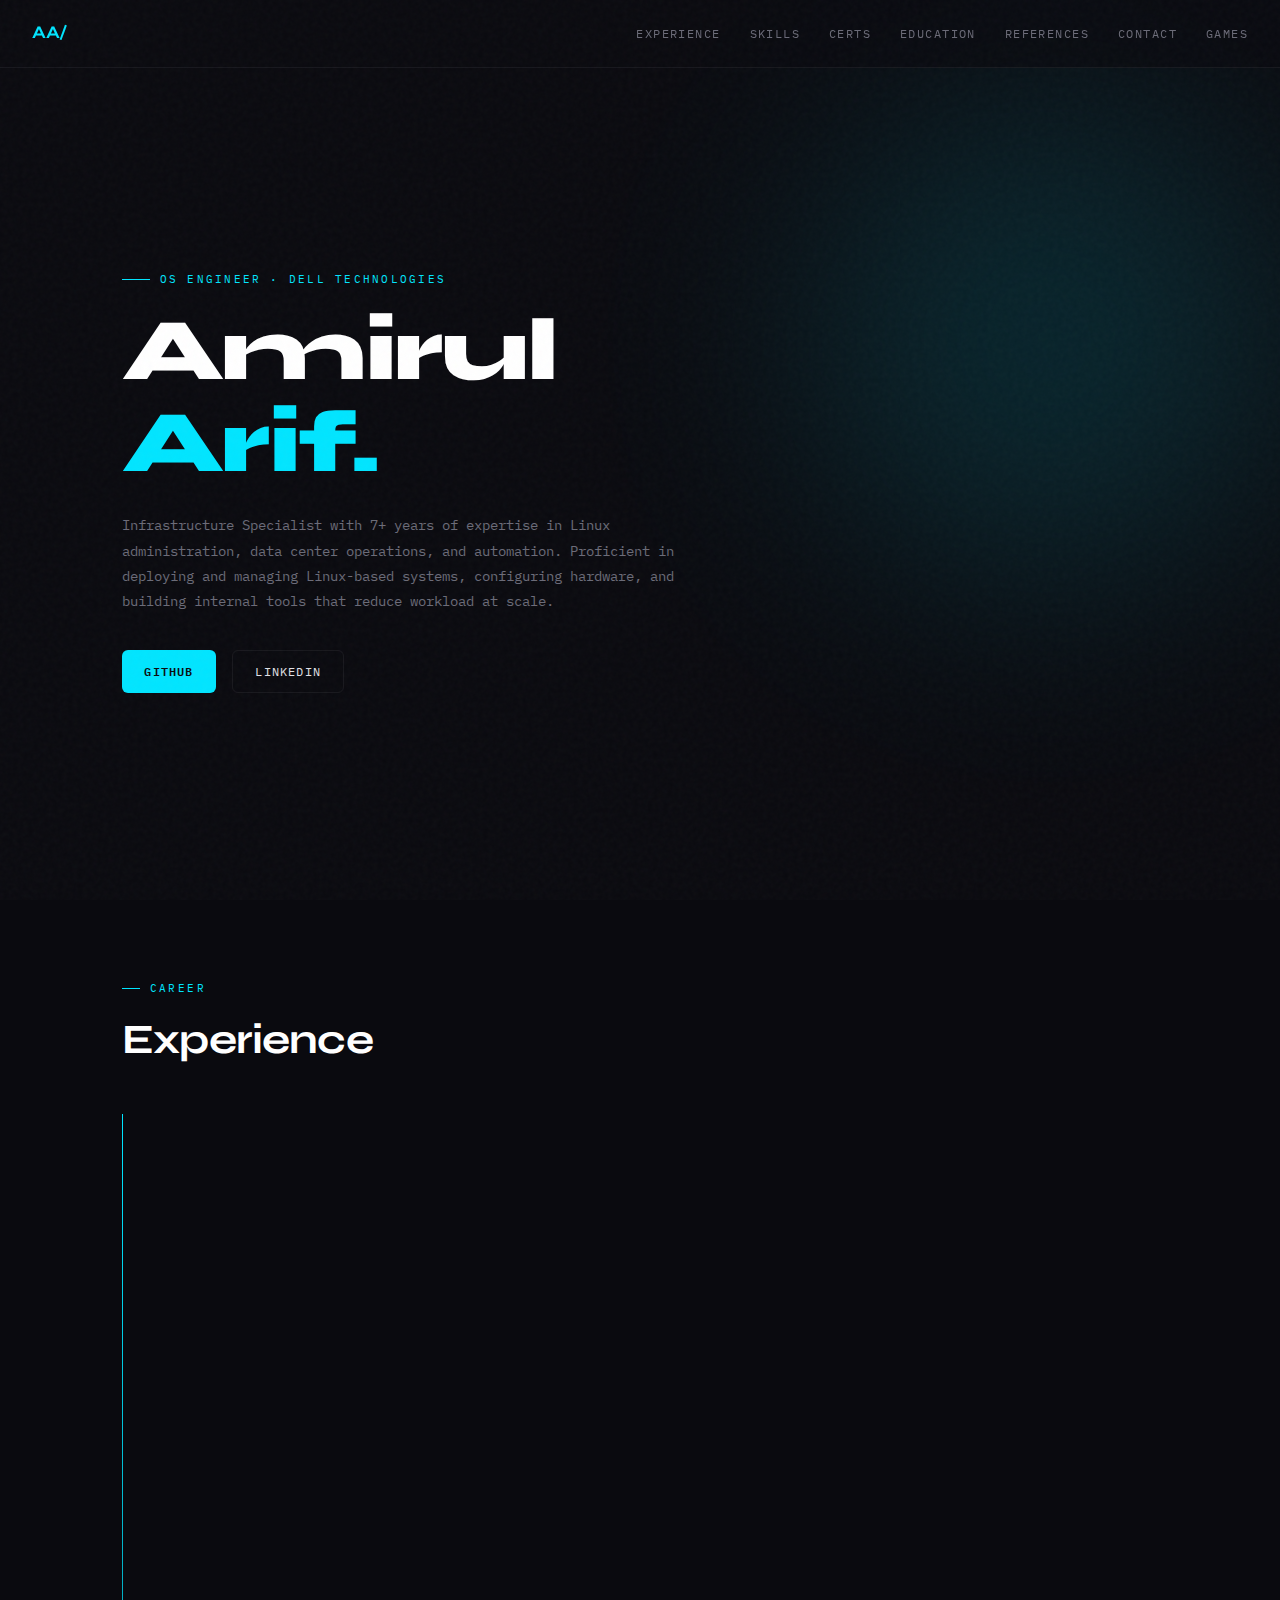
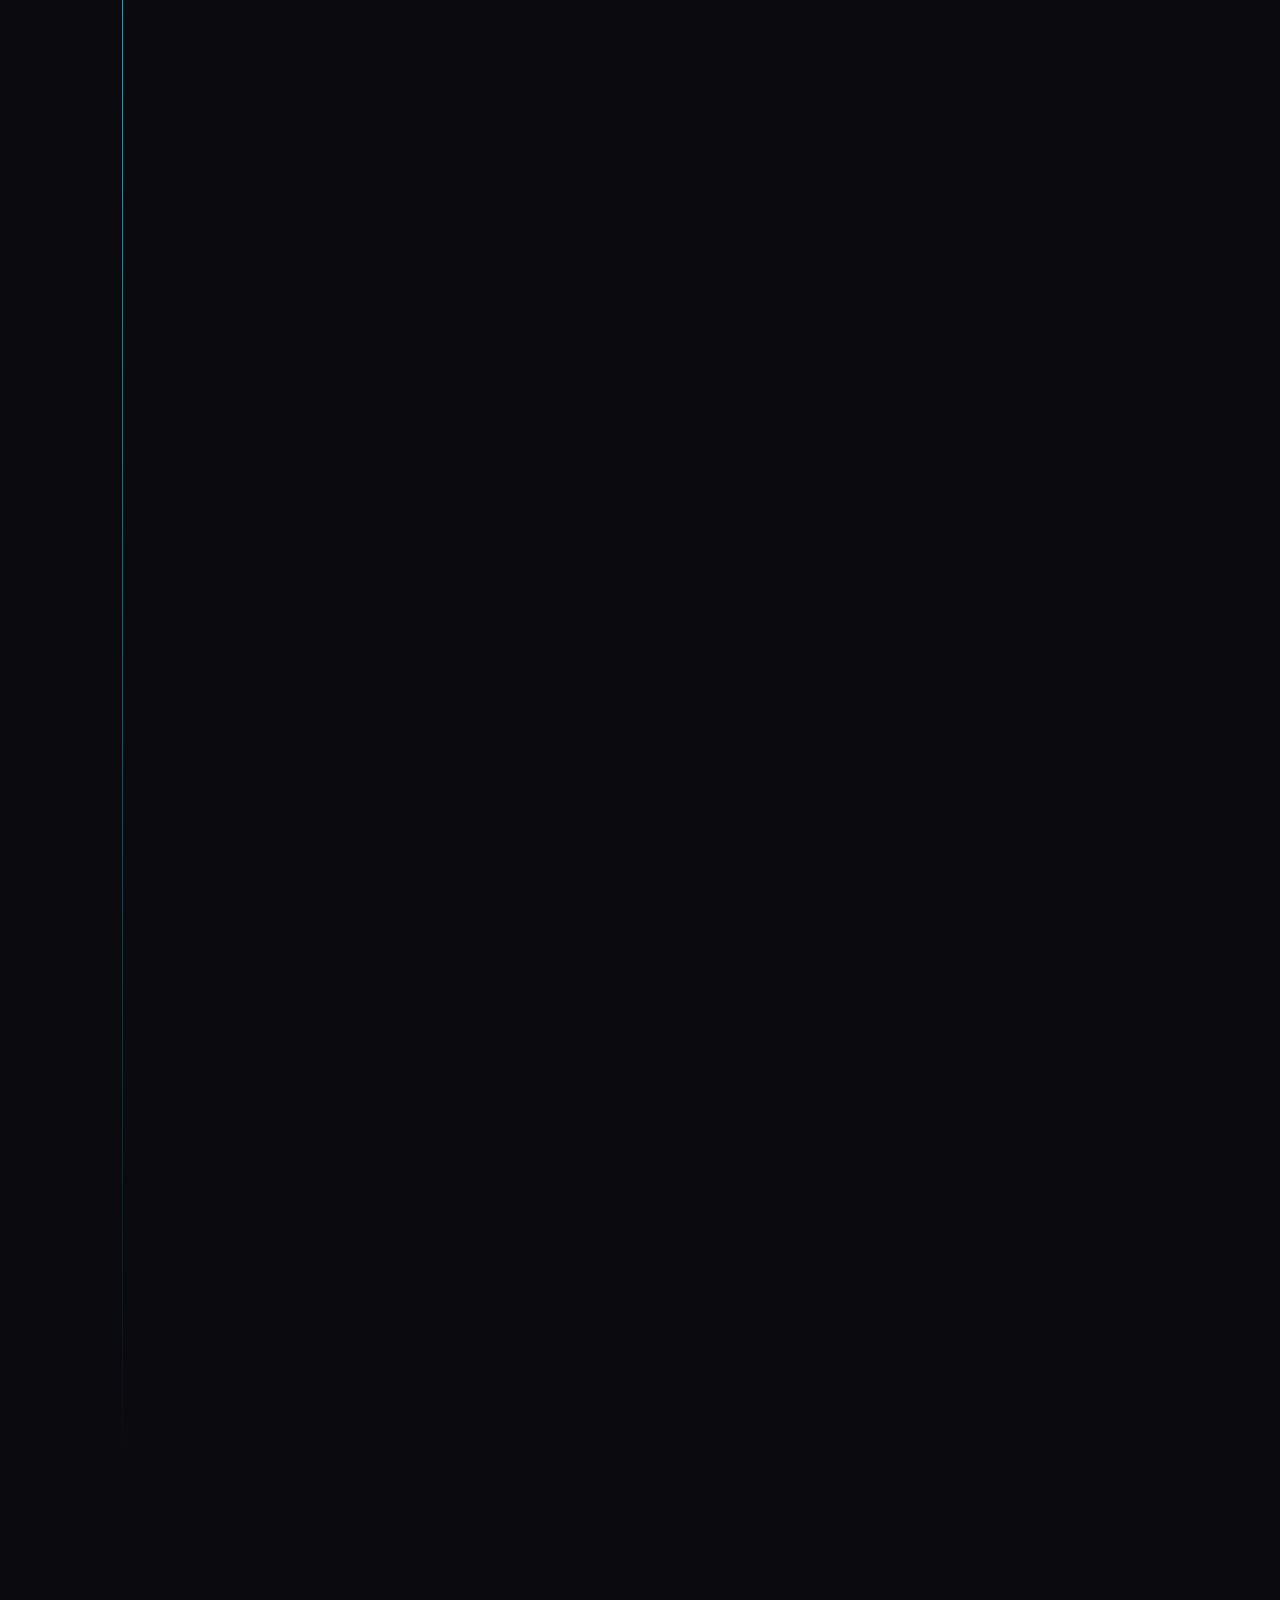
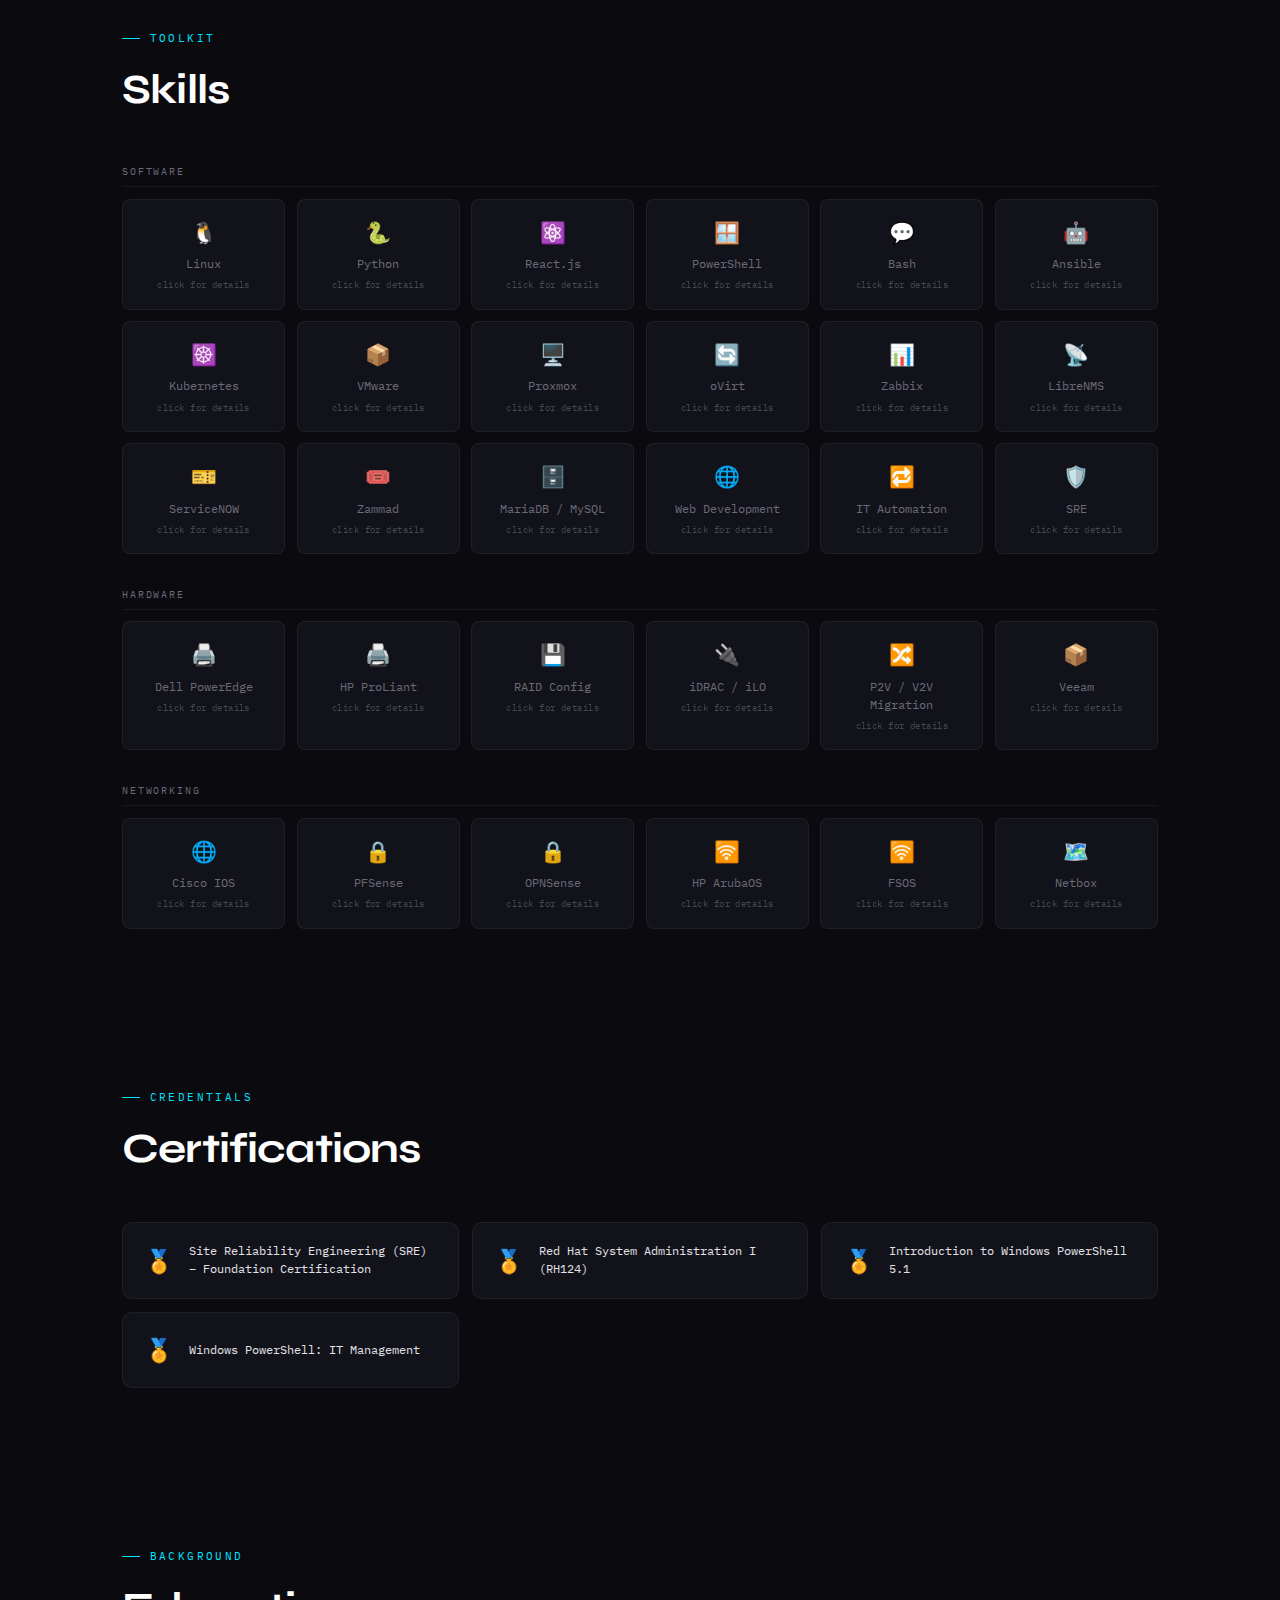
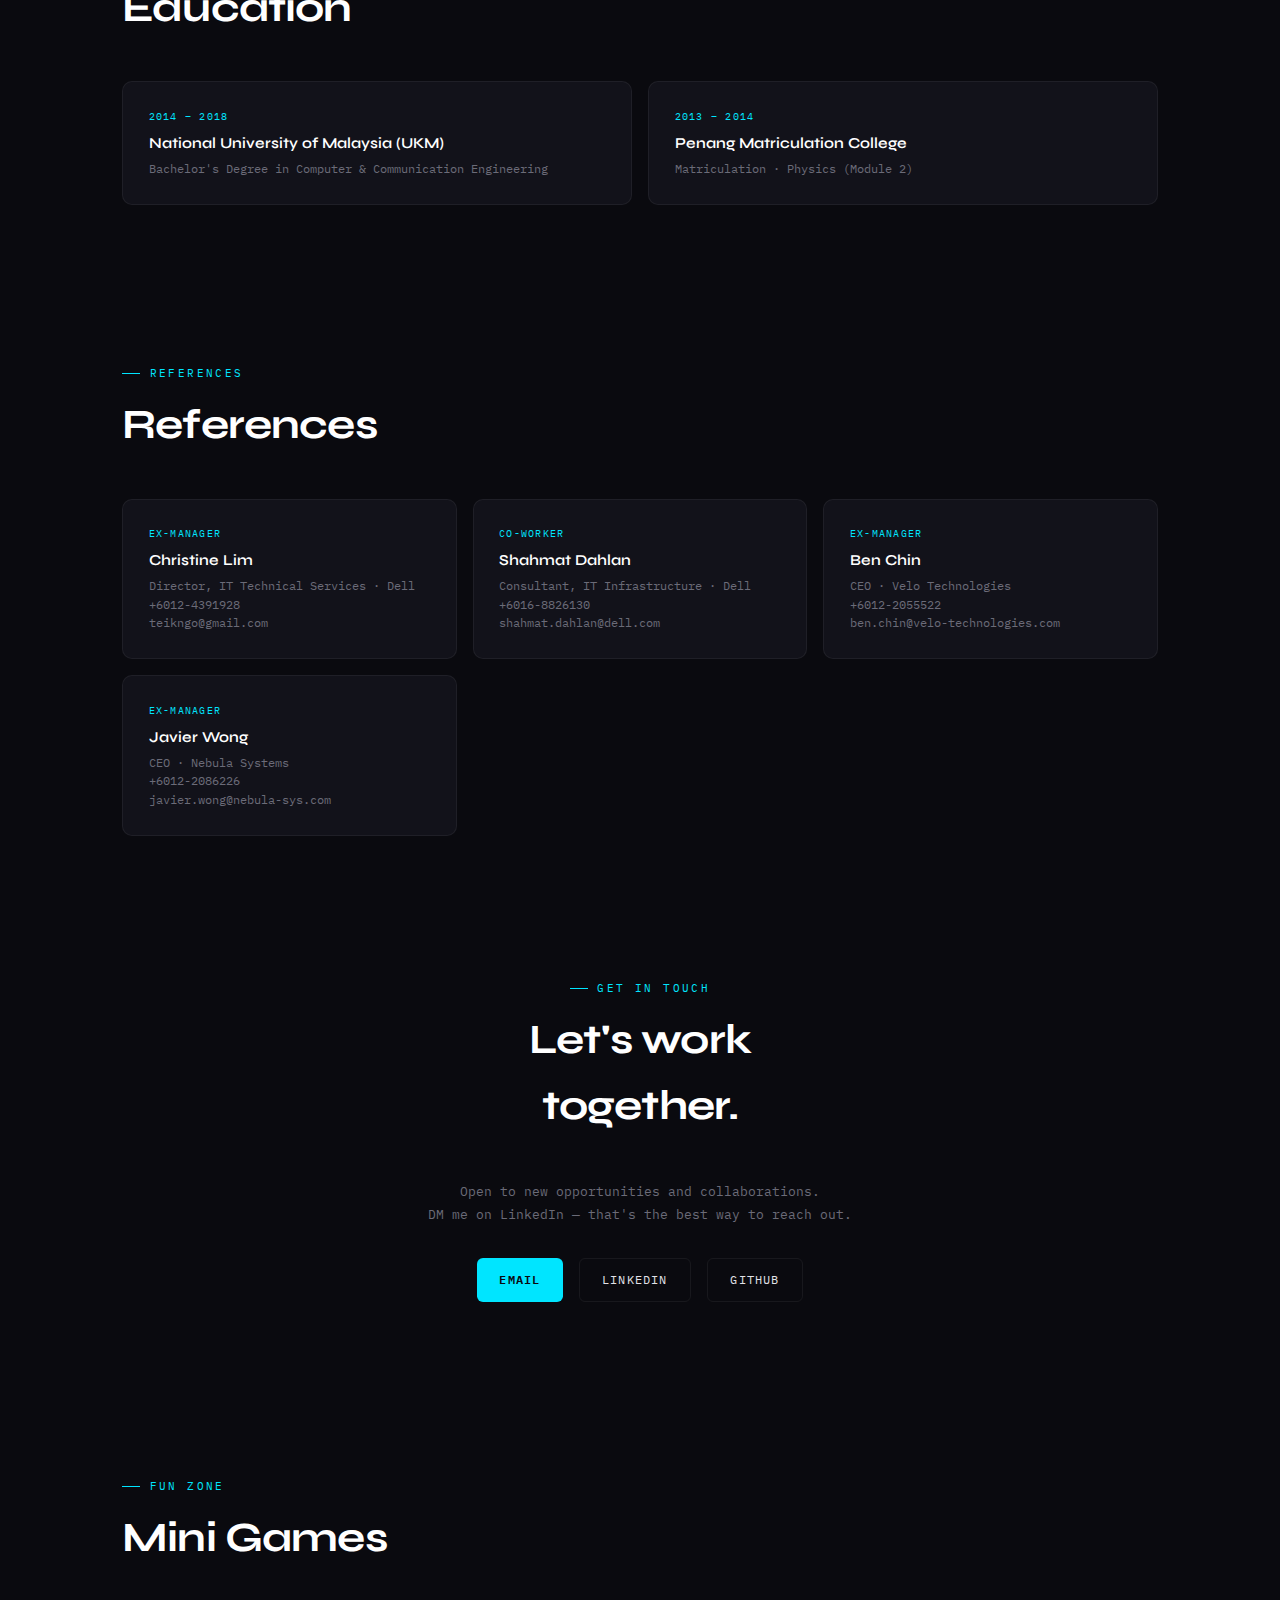
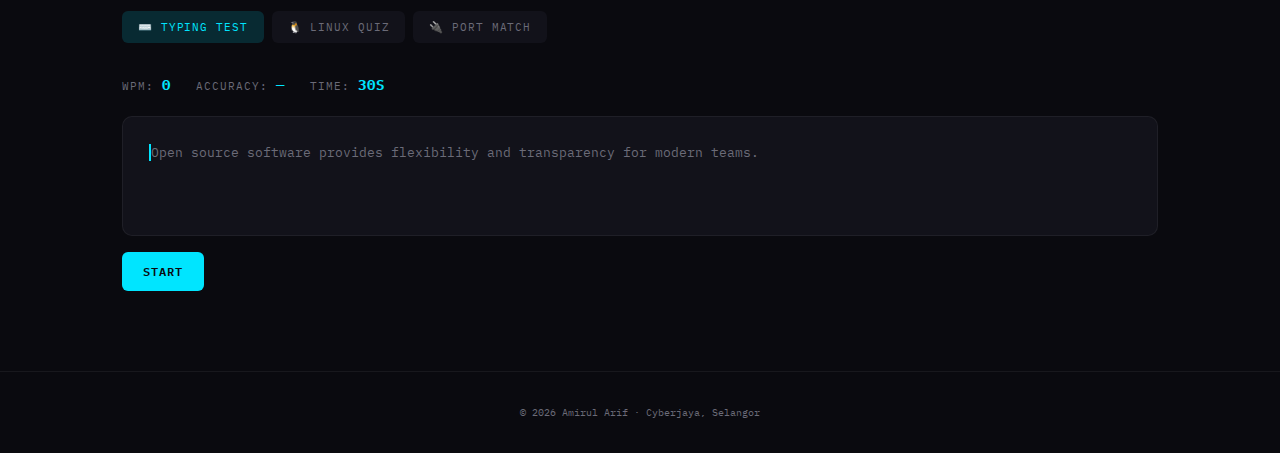
<file: index.html>
<!DOCTYPE html>
<html lang="en">
<head>
<meta charset="UTF-8" />
<meta name="viewport" content="width=device-width, initial-scale=1.0"/>
<title>Amirul Arif — OS Engineer & Infrastructure Specialist</title>
<link rel="stylesheet" href="styles.css">
</head>
<body>

<!-- NAV -->
<nav>
  <a href="#" class="nav-logo">AA/</a>
  <div class="nav-links">
    <a href="#experience">Experience</a>
    <a href="#skills">Skills</a>
    <a href="#certifications">Certs</a>
    <a href="#education">Education</a>
    <a href="#references">References</a>
    <a href="#contact">Contact</a>
    <a href="#games">Games</a>
  </div>
</nav>

<!-- HERO -->
<section class="hero">
  <div class="glow-blob"></div>
  <div class="hero-tag">OS Engineer · Dell Technologies</div>
  <h1>Amirul<br/><span class="accent">Arif.</span></h1>
  <p class="hero-sub">
    Infrastructure Specialist with 7+ years of expertise in Linux administration, data center operations, and automation. Proficient in deploying and managing Linux-based systems, configuring hardware, and building internal tools that reduce workload at scale.
  </p>
  <div class="hero-links">
    <a href="https://github.com/polzai77" class="btn btn-primary" target="_blank">GitHub</a>
    <a href="https://www.linkedin.com/in/amirul-arif-49994b155/" class="btn btn-ghost" target="_blank">LinkedIn</a>
  </div>
</section>

<!-- EXPERIENCE -->
<section id="experience">
  <div class="section-label">Career</div>
  <h2 class="section-title">Experience</h2>
  <div class="timeline">

    <!-- Dell L3 -->
    <div class="timeline-item">
      <div class="timeline-date">Mar 2025 – Present</div>
      <div class="timeline-company">Dell Technologies</div>
      <div class="timeline-role">OS Engineering (L3) · Cyberjaya, On-site</div>
      <ul class="timeline-desc">
        <li>Next-level escalation support for Linux &amp; Windows environments, including on-call standby for Major Incident Management (MIM).</li>
        <li>Execute OS and application-level CTASKs to ensure system stability and performance.</li>
        <li><strong style="color:var(--text)">Multi Connection Manager (MCM)</strong> — Self-created centralised web-based tool for the Ops team. Features include: Linux SSH Terminal (single &amp; multi-server), Windows RDP, Get Root Password (via vCenter API with auto-login console), LAPS Password Retrieval (via WinRM), iDRAC Query, PowerCLI Commands, Server Health Monitoring (ping + RDP checks), Windows &amp; Linux Agent Dashboards, and Admin Panel with usage analytics.</li>
        <li><strong style="color:var(--text)">Mass Matter</strong> — Prepared target server lists for agent deployment. Developed and maintained a web-based dashboard to visualise agent versions and compliance status by server category. Built multithreaded bulk server operations supporting simultaneous processing of 1000+ servers with live progress tracking. Integrated into MCM for easier maintenance.</li>
        <li><strong style="color:var(--text)">Patchy Porter</strong> — Automated kernel CVE scope-list generation and patch validation pipeline with cycle-based tracking, integrated with GitLab and OLAM for automated artifact retrieval.</li>
        <li>Integrated and enhanced existing internal tools to align with company standards for a more maintainable and standardised solution.</li>
      </ul>
      <div class="timeline-tags">
        <span class="tag">Python</span><span class="tag">React.js</span><span class="tag">Ansible</span>
        <span class="tag">Jira</span><span class="tag">GitLab</span><span class="tag">IT Automation</span><span class="tag">OLAM</span>
        <span class="tag">VMware</span><span class="tag">FastAPI</span>
      </div>
    </div>

    <!-- Dell Analyst -->
    <div class="timeline-item">
      <div class="timeline-date">Apr 2022 – Mar 2025 · 3 yrs</div>
      <div class="timeline-company">Dell Technologies</div>
      <div class="timeline-role">Analyst, IT Technical Services – Linux &amp; Windows · Hybrid</div>
      <ul class="timeline-desc">
        <li>Provided in-depth support for over 30,000 Linux servers and 25,000 Windows servers, escalating complex issues to the Engineering Team when necessary.</li>
        <li>Incident Management — worked with support teams to troubleshoot issues and attend MIM for recovery and root cause analysis.</li>
        <li>Change support — participated in change activities from the Change Coordinator to ensure smooth transitions with minimal operational impact.</li>
        <li>Developed automation scripts via the in-house tool <strong style="color:var(--text)">Bi-Frost</strong> to reduce manual workload and incident counts. Also assisted in completing the backlog for the <strong style="color:var(--text)">Multiple-SSH</strong> feature.</li>
        <li>Supported critical activities including Major Data Center Maintenance, Power Maintenance, and Black Friday holiday readiness.</li>
      </ul>
      <button class="achieve-btn" onclick="toggleAchievements(this)">
        <span class="achieve-arrow">›</span> Achievements
      </button>
      <div class="achievements-panel">
        <div class="achievements-inner">
          <div class="achieve-label">Key Achievements</div>
          <ul>
            <li><strong>GICC Bi-Frost Tools — Interactive Console Linux</strong> — Developed a web console addon for in-house users to connect remotely via a zero-touch approach.</li>
            <li><strong>FY24Q2 Excellent COE Server INC Delivery</strong> — Together with two other team members, contributed to overall Server/Server Tool INC operation support from FY24Q1–Q2, achieving a significant <strong>29% incident reduction</strong> across the COE Server team.</li>
            <li><strong>Top 3 Performer — FY24 &amp; FY25</strong> — Consistently ranked among the top performers for resolving user incidents and task creation, demonstrating efficiency in handling a high volume of incident tickets.</li>
          </ul>
        </div>
      </div>
      <div class="timeline-tags">
        <span class="tag">VMware vCenter</span><span class="tag">PowerShell</span><span class="tag">RHEL</span>
        <span class="tag">Power Automate</span><span class="tag">Hyper-V</span><span class="tag">SRE</span><span class="tag">ServiceNOW</span>
      </div>
    </div>

    <!-- Velo + Nebula -->
    <div class="timeline-item">
      <div class="timeline-date">May 2020 – Apr 2022 · 2 yrs</div>
      <div class="timeline-company">Velo Technologies &amp; Nebula Systems</div>
      <div class="timeline-role">System Engineer · Cyberjaya, On-site</div>
      <ul class="timeline-desc">
        <li><strong style="color:var(--text)">Velo Technologies</strong> — IT infrastructure support for desktops, networks, security, and data center operations. Delivered first-level user support, IT asset management, and vendor coordination.</li>
        <li><strong style="color:var(--text)">Nebula Systems</strong> — Server &amp; network administration including installation, configuration, and maintenance of Windows Server, Linux (Ubuntu, CentOS, Debian), VMware ESXi, Cisco IOS, PFSense, OPNSense, and HP ArubaOS.</li>
        <li>Researched, developed, and implemented open-source solutions: Zabbix, LibreNMS, OpenNebula, VyOS, oVirt, and Netbox.</li>
        <li>Hands-on data center operations — installing and maintaining physical servers, networking equipment, and structured cabling in in-house and customer-owned facilities.</li>
        <li>Proactively monitored environments, performed P2V and V2V migrations using Veeam and vCenter Converter.</li>
      </ul>
      <div class="timeline-tags">
        <span class="tag">VMware vSphere</span><span class="tag">Linux</span><span class="tag">Cisco IOS</span>
        <span class="tag">Zabbix</span><span class="tag">Netbox</span><span class="tag">LibreNMS</span><span class="tag">OpenNebula</span><span class="tag">Veeam</span>
      </div>
    </div>

    <!-- Stardocs -->
    <div class="timeline-item">
      <div class="timeline-date">Nov 2019 – Jan 2020 · 3 mos</div>
      <div class="timeline-company">Stardocs Sdn Bhd</div>
      <div class="timeline-role">System Programmer &amp; Support · Subang, On-site (Contract)</div>
      <ul class="timeline-desc">
        <li>Managed in-house systems including application software (Solimar Software), antivirus, printers, PCs, and servers.</li>
        <li>Delivered pre &amp; post-sales technical support and billable IT consulting services to business partners and end-users.</li>
        <li>Submitted daily activity reports and maintained diligent progress tracking.</li>
      </ul>
    </div>

    <!-- MOH -->
    <div class="timeline-item">
      <div class="timeline-date">Jan 2019 – Oct 2019 · 10 mos</div>
      <div class="timeline-company">Ministry of Health, Malaysia (KKM)</div>
      <div class="timeline-role">Administrative &amp; IT Officer – Grade N41 · Putrajaya (Contract)</div>
      <ul class="timeline-desc">
        <li>Diagnosed and resolved common IT issues including connectivity problems, system crashes, and hardware/software malfunctions.</li>
        <li>Coordinated with external vendors for device replacements, hardware repairs, and procurement.</li>
        <li>Handled documentation, record-keeping, data entry, and IT-related administrative coordination.</li>
      </ul>
    </div>

    <!-- Intern -->
    <div class="timeline-item">
      <div class="timeline-date">Jun 2017 – Sep 2017 · 4 mos</div>
      <div class="timeline-company">Pacific Engineering Sdn Bhd</div>
      <div class="timeline-role">Intern – R&amp;D Engineer · Petaling Jaya</div>
      <ul class="timeline-desc">
        <li>Developed a DIY Arduino-based controller to monitor industrial machinery as part of a supervisor-assigned project.</li>
      </ul>
    </div>

  </div>
</section>

<!-- SKILLS -->
<section id="skills">
  <div class="section-label">Toolkit</div>
  <h2 class="section-title">Skills</h2>

  <div class="skills-cat">Software</div>
  <div class="skills-grid">
    <div class="skill-card" data-skill="linux"><span class="skill-icon">🐧</span>Linux<div class="skill-click-hint">click for details</div></div>
    <div class="skill-card" data-skill="python"><span class="skill-icon">🐍</span>Python<div class="skill-click-hint">click for details</div></div>
    <div class="skill-card" data-skill="reactjs"><span class="skill-icon">⚛️</span>React.js<div class="skill-click-hint">click for details</div></div>
    <div class="skill-card" data-skill="powershell"><span class="skill-icon">🪟</span>PowerShell<div class="skill-click-hint">click for details</div></div>
    <div class="skill-card" data-skill="bash"><span class="skill-icon">💬</span>Bash<div class="skill-click-hint">click for details</div></div>
    <div class="skill-card" data-skill="ansible"><span class="skill-icon">🤖</span>Ansible<div class="skill-click-hint">click for details</div></div>
    <div class="skill-card" data-skill="kubernetes"><span class="skill-icon">☸️</span>Kubernetes<div class="skill-click-hint">click for details</div></div>
    <div class="skill-card" data-skill="vmware"><span class="skill-icon">📦</span>VMware<div class="skill-click-hint">click for details</div></div>
    <div class="skill-card" data-skill="proxmox"><span class="skill-icon">🖥️</span>Proxmox<div class="skill-click-hint">click for details</div></div>
    <div class="skill-card" data-skill="ovirt"><span class="skill-icon">🔄</span>oVirt<div class="skill-click-hint">click for details</div></div>
    <div class="skill-card" data-skill="zabbix"><span class="skill-icon">📊</span>Zabbix<div class="skill-click-hint">click for details</div></div>
    <div class="skill-card" data-skill="librenms"><span class="skill-icon">📡</span>LibreNMS<div class="skill-click-hint">click for details</div></div>
    <div class="skill-card" data-skill="servicenow"><span class="skill-icon">🎫</span>ServiceNOW<div class="skill-click-hint">click for details</div></div>
    <div class="skill-card" data-skill="zammad"><span class="skill-icon">🎟️</span>Zammad<div class="skill-click-hint">click for details</div></div>
    <div class="skill-card" data-skill="mariadb"><span class="skill-icon">🗄️</span>MariaDB / MySQL<div class="skill-click-hint">click for details</div></div>
    <div class="skill-card" data-skill="webdev"><span class="skill-icon">🌐</span>Web Development<div class="skill-click-hint">click for details</div></div>
    <div class="skill-card" data-skill="automation"><span class="skill-icon">🔁</span>IT Automation<div class="skill-click-hint">click for details</div></div>
    <div class="skill-card" data-skill="sre"><span class="skill-icon">🛡️</span>SRE<div class="skill-click-hint">click for details</div></div>
  </div>

  <div class="skills-cat">Hardware</div>
  <div class="skills-grid">
    <div class="skill-card" data-skill="poweredge"><span class="skill-icon">🖨️</span>Dell PowerEdge<div class="skill-click-hint">click for details</div></div>
    <div class="skill-card" data-skill="proliant"><span class="skill-icon">🖨️</span>HP ProLiant<div class="skill-click-hint">click for details</div></div>
    <div class="skill-card" data-skill="raid"><span class="skill-icon">💾</span>RAID Config<div class="skill-click-hint">click for details</div></div>
    <div class="skill-card" data-skill="idrac"><span class="skill-icon">🔌</span>iDRAC / iLO<div class="skill-click-hint">click for details</div></div>
    <div class="skill-card" data-skill="migration"><span class="skill-icon">🔀</span>P2V / V2V Migration<div class="skill-click-hint">click for details</div></div>
    <div class="skill-card" data-skill="veeam"><span class="skill-icon">📦</span>Veeam<div class="skill-click-hint">click for details</div></div>
  </div>

  <div class="skills-cat">Networking</div>
  <div class="skills-grid">
    <div class="skill-card" data-skill="cisco"><span class="skill-icon">🌐</span>Cisco IOS<div class="skill-click-hint">click for details</div></div>
    <div class="skill-card" data-skill="pfsense"><span class="skill-icon">🔒</span>PFSense<div class="skill-click-hint">click for details</div></div>
    <div class="skill-card" data-skill="opnsense"><span class="skill-icon">🔒</span>OPNSense<div class="skill-click-hint">click for details</div></div>
    <div class="skill-card" data-skill="aruba"><span class="skill-icon">🛜</span>HP ArubaOS<div class="skill-click-hint">click for details</div></div>
    <div class="skill-card" data-skill="fsos"><span class="skill-icon">🛜</span>FSOS<div class="skill-click-hint">click for details</div></div>
    <div class="skill-card" data-skill="netbox"><span class="skill-icon">🗺️</span>Netbox<div class="skill-click-hint">click for details</div></div>
  </div>
</section>

<!-- SKILL DETAIL MODAL -->
<div class="modal-overlay" id="skillModal">
  <div class="modal">
    <button class="modal-close" id="modalClose">&times;</button>
    <div class="modal-header">
      <span class="modal-icon" id="modalIcon"></span>
      <div>
        <div class="modal-title" id="modalTitle"></div>
        <div class="modal-where" id="modalWhere"></div>
      </div>
    </div>
    <p class="modal-desc" id="modalDesc"></p>
    <ul class="modal-points" id="modalPoints"></ul>
    <div class="modal-tags" id="modalTags"></div>
  </div>
</div>

<script>
const skillsData = {
  linux: {
    icon:"🐧", title:"Linux", where:"Dell Technologies · Velo · Nebula Systems",
    desc:"Core OS across my entire career. Managed large-scale Linux environments at Dell covering RHEL, OL, Debian, Ubuntu, SUSE, and CentOS — both on-prem and virtual.",
    points:[
      "Supported 30,000+ Linux servers at Dell as an Analyst and L3 Engineer.",
      "Performed installation, configuration, and maintenance on Ubuntu, CentOS, Debian at Nebula Systems.",
      "Built automation scripts and internal tools (Bi-Frost) to reduce incident counts.",
      "Hands-on experience with server OS deployments across physical and virtual environments."
    ],
    tags:["RHEL","OL","Debian","Ubuntu","SUSE","CentOS","Dell","Nebula"]
  },
  python: {
    icon:"🐍", title:"Python", where:"Dell Technologies – OS Engineering (L3)",
    desc:"Used Python to build automation scripts and internal tooling at Dell, particularly for CVE scope-list generation and server compliance workflows.",
    points:[
      "Automated CVE scope-list generation as part of the Patchy Porter project.",
      "Developed scripts to support patch management and server compliance processes.",
      "Built backend logic for internal web-based tools used by the Operations team."
    ],
    tags:["Automation","Scripting","Dell","Patchy Porter","Internal Tools"]
  },
  reactjs: {
    icon:"⚛️", title:"React.js", where:"Dell Technologies – OS Engineering (L3)",
    desc:"Used React.js to build the entire frontend for Multi Connection Manager (MCM) — your own centralised web tool at Dell — including dashboards, terminals, and admin panels.",
    points:[
      "Built the MCM frontend: SSH terminals, RDP interface, LAPS/iDRAC/PowerCLI panels, and bulk operations UI.",
      "Developed Windows and Linux Agent Dashboards with real-time data, health checks, and CSV export.",
      "Created the Admin Panel with feature usage analytics across daily/monthly/yearly views.",
      "Integrated React components with FastAPI backend and WebSocket connections for real-time terminal sessions."
    ],
    tags:["React.js","MCM","Dashboard","WebSocket","Dell","Frontend"]
  },
  powershell: {
    icon:"🪟", title:"PowerShell", where:"Dell Technologies · Certified",
    desc:"Used PowerShell extensively for Windows server management and automation at Dell. Completed two official certifications to strengthen scripting proficiency.",
    points:[
      "Managed and automated tasks across 25,000+ Windows servers at Dell.",
      "Completed 'Introduction to Windows PowerShell 5.1' certification.",
      "Completed 'Windows PowerShell: IT Management' certification.",
      "Developed automation scripts to reduce repetitive manual operations."
    ],
    tags:["PowerShell 5.1","Windows Server","Automation","Dell","Certified"]
  },
  bash: {
    icon:"💬", title:"Bash", where:"Dell Technologies · Nebula Systems",
    desc:"Used Bash scripting for server automation, task scheduling, and quick troubleshooting across Linux environments at Dell and Nebula Systems.",
    points:[
      "Wrote Bash scripts via the Bi-Frost in-house tool to automate repetitive server tasks.",
      "Used Bash for log parsing, health checks, and incident response procedures.",
      "Supported automation workflows alongside Python for Linux server management."
    ],
    tags:["Scripting","Linux","Automation","Dell","Bi-Frost"]
  },
  ansible: {
    icon:"🤖", title:"Ansible", where:"Dell Technologies – OS Engineering (L3)",
    desc:"Used Ansible for configuration management and automation of Linux environments at Dell. Supports OLAM (Oracle Linux Automation Manager) workflows.",
    points:[
      "Applied Ansible playbooks for consistent server configuration and deployment.",
      "Worked alongside OLAM for Oracle Linux automation tasks.",
      "Used for streamlining patch management and compliance across large server fleets."
    ],
    tags:["Ansible","OLAM","Configuration Mgmt","Dell","Linux"]
  },
  kubernetes: {
    icon:"☸️", title:"Kubernetes", where:"Dell Technologies (Limited Exposure)",
    desc:"Gained exposure to Kubernetes container orchestration as part of broader automation and infrastructure work at Dell.",
    points:[
      "Explored Kubernetes for container orchestration in the context of infrastructure automation.",
      "Limited hands-on exposure — used alongside other automation and virtualisation tools."
    ],
    tags:["Containers","Orchestration","Dell","Automation"]
  },
  vmware: {
    icon:"📦", title:"VMware", where:"Dell Technologies · Nebula Systems",
    desc:"Extensive hands-on experience with VMware across multiple roles — from deploying and maintaining virtual machines to performing migrations and managing vCenter environments.",
    points:[
      "Managed VMware vCenter and vSphere environments at Dell and Nebula Systems.",
      "Performed V2V migrations using vCenter Converter at Nebula Systems.",
      "Installed and configured VMware ESXi for server virtualisation.",
      "Monitored and maintained virtual infrastructure as part of daily operations."
    ],
    tags:["VMware ESXi","vCenter","vSphere","Virtualisation","Dell","Nebula"]
  },
  proxmox: {
    icon:"🖥️", title:"Proxmox", where:"Personal / Lab Environment",
    desc:"Used Proxmox as a virtualisation platform for hands-on lab environments, supporting learning and testing of server and networking configurations.",
    points:[
      "Set up and managed Proxmox VE clusters for local lab and testing purposes.",
      "Deployed virtual machines and containers to practice infrastructure scenarios.",
      "Used alongside VMware and oVirt as part of a broader virtualisation skillset."
    ],
    tags:["Proxmox VE","Virtualisation","Lab","Containers"]
  },
  ovirt: {
    icon:"🔄", title:"oVirt", where:"Nebula Systems",
    desc:"Researched, developed, and implemented oVirt as an open-source virtualisation solution at Nebula Systems, linked with VMware workflows.",
    points:[
      "Implemented oVirt as part of open-source infrastructure at Nebula Systems.",
      "Managed virtual machine deployments and migrations using oVirt.",
      "Integrated oVirt workflows with VMware for a hybrid virtualisation environment."
    ],
    tags:["oVirt","Open-Source","Virtualisation","Nebula","VMware"]
  },
  zabbix: {
    icon:"📊", title:"Zabbix", where:"Nebula Systems",
    desc:"Deployed and used Zabbix as a monitoring solution at Nebula Systems to proactively track server and network health across on-prem environments.",
    points:[
      "Researched, developed, and implemented Zabbix for infrastructure monitoring.",
      "Configured dashboards and alerts for proactive incident detection.",
      "Monitored both physical and virtual server environments."
    ],
    tags:["Monitoring","Zabbix","Nebula","Infrastructure","Alerts"]
  },
  librenms: {
    icon:"📡", title:"LibreNMS", where:"Nebula Systems",
    desc:"Deployed LibreNMS as an open-source network monitoring tool at Nebula Systems to track network devices and structured cabling across data centres.",
    points:[
      "Implemented LibreNMS for network device monitoring at Nebula Systems.",
      "Configured network topology discovery and health dashboards.",
      "Used alongside Zabbix for comprehensive infrastructure observability."
    ],
    tags:["Network Monitoring","LibreNMS","Open-Source","Nebula","Data Centre"]
  },
  servicenow: {
    icon:"🎫", title:"ServiceNOW", where:"Dell Technologies",
    desc:"Used ServiceNOW as the primary ticketing and incident management platform at Dell to track, prioritise, and resolve server incidents across large-scale operations.",
    points:[
      "Managed and resolved incident tickets for 30,000+ Linux and 25,000+ Windows servers.",
      "Tracked change requests and coordinated with the Change Coordinator via ServiceNOW.",
      "Consistently ranked Top 3 performer in FY24 &amp; FY25 for ticket resolution volume."
    ],
    tags:["Ticketing","Incident Mgmt","Dell","ServiceNOW","Operations"]
  },
  zammad: {
    icon:"🎟️", title:"Zammad", where:"Nebula Systems / Velo Technologies",
    desc:"Used Zammad as an open-source ticketing tool for IT support and help desk operations during the Velo/Nebula period.",
    points:[
      "Managed help desk tickets and tracked issue resolution via Zammad.",
      "Updated ticket statuses and ensured timely user support workflows.",
      "Used as part of the IT support ecosystem alongside other internal tools."
    ],
    tags:["Ticketing","Open-Source","Help Desk","Velo","Nebula"]
  },
  mariadb: {
    icon:"🗄️", title:"MariaDB / MySQL", where:"Personal / Lab",
    desc:"Hands-on experience with MariaDB and MySQL for basic database administration — creating databases, managing privileges, and querying data.",
    points:[
      "Created and managed databases for internal tools and lab projects.",
      "Configured user privileges and access controls.",
      "Used for backend data storage in web-based tooling projects."
    ],
    tags:["MariaDB","MySQL","Database","Privileges","SQL"]
  },
  webdev: {
    icon:"🌐", title:"Web Development", where:"Dell Technologies – OS Engineering (L3)",
    desc:"Built the Multi Connection Manager (MCM) — a full centralised web-based tool for the Ops team — from scratch at Dell. Covers frontend dashboards, backend APIs, and real-time WebSocket terminals.",
    points:[
      "Developed MCM featuring Linux SSH Terminal, Windows RDP, Get Root Password, LAPS retrieval, iDRAC queries, and PowerCLI execution.",
      "Built Windows and Linux Agent Dashboards with file-based caching, health checks, and CSV export.",
      "Created an Admin Panel with usage analytics (daily/monthly/yearly breakdowns).",
      "Integrated React.js frontend with Python/FastAPI backend and real-time WebSocket connections."
    ],
    tags:["React.js","Python","FastAPI","WebSocket","Dashboard","Dell","MCM"]
  },
  automation: {
    icon:"🔁", title:"IT Automation", where:"Dell Technologies · Nebula Systems",
    desc:"Automation is central to my work — from building MCM as my own tool at Dell, to completing Bi-Frost backlog items and deploying open-source tools at Nebula. Focused on reducing manual effort and improving consistency at scale.",
    points:[
      "Built Multi Connection Manager (MCM) — a full web-based tool for automating and centralising server operations across SSH, RDP, LAPS, iDRAC, and PowerCLI.",
      "Assisted in finishing the Multiple-SSH backlog for the in-house Bi-Frost tool.",
      "Automated kernel CVE scope-list generation via Patchy Porter for patch management.",
      "Built Mass Matter — multithreaded bulk server operations processing 1000+ servers simultaneously with live progress tracking."
    ],
    tags:["MCM","Bi-Frost","Patchy Porter","Mass Matter","Python","React.js","Dell","OLAM"]
  },
  sre: {
    icon:"🛡️", title:"Site Reliability Engineering", where:"Dell Technologies · Certified",
    desc:"Holds an SRE Foundation Certification. Applied SRE principles in daily operations at Dell — focusing on system reliability, incident response, and reducing operational toil.",
    points:[
      "Completed the SRE Foundation Certification.",
      "Applied SRE practices to support 30,000+ Linux and 25,000+ Windows servers.",
      "Contributed to a 29% incident reduction via automation and process improvements.",
      "Participated in Major Incident Management (MIM) for critical system recovery."
    ],
    tags:["SRE","Incident Mgmt","Reliability","Dell","Certified","Automation"]
  },
  poweredge: {
    icon:"🖨️", title:"Dell PowerEdge", where:"Dell Technologies · Nebula Systems",
    desc:"Hands-on experience installing, configuring, and maintaining Dell PowerEdge servers from hardware to software — across data centre and virtualised environments.",
    points:[
      "Installed and configured Dell PowerEdge servers based on specific requirement needs.",
      "Configured RAID, iDRAC, and related hardware components on PowerEdge systems.",
      "Maintained physical and virtual server fleets across in-house and customer data centres."
    ],
    tags:["Dell PowerEdge","Hardware","RAID","iDRAC","Data Centre"]
  },
  proliant: {
    icon:"🖨️", title:"HP ProLiant", where:"Nebula Systems · Velo Technologies",
    desc:"Worked with HP ProLiant servers during infrastructure support and data centre operations at Nebula and Velo.",
    points:[
      "Installed and maintained HP ProLiant servers in customer and in-house data centres.",
      "Configured iLO for remote management and monitoring.",
      "Supported hardware-to-software installation based on client requirements."
    ],
    tags:["HP ProLiant","Hardware","iLO","Data Centre","Nebula"]
  },
  raid: {
    icon:"💾", title:"RAID Configuration", where:"Nebula Systems · Velo Technologies",
    desc:"Configured and maintained RAID arrays on Dell PowerEdge and HP ProLiant servers to ensure data redundancy and performance in data centre environments.",
    points:[
      "Configured RAID 0, 1, 5, and 10 arrays based on workload requirements.",
      "Managed RAID controllers on both Dell and HP server platforms.",
      "Ensured data redundancy and storage performance for production systems."
    ],
    tags:["RAID","Storage","Dell","HP","Hardware","Data Centre"]
  },
  idrac: {
    icon:"🔌", title:"iDRAC / iLO", where:"Nebula Systems · Velo Technologies",
    desc:"Configured and used Dell iDRAC and HP iLO for out-of-band server management, remote monitoring, and maintenance across data centre operations.",
    points:[
      "Configured iDRAC on Dell PowerEdge servers for remote management and KVM access.",
      "Set up iLO on HP ProLiant systems for out-of-band monitoring.",
      "Used for remote troubleshooting and maintenance without physical data centre access."
    ],
    tags:["iDRAC","iLO","Remote Mgmt","Dell","HP","Out-of-Band"]
  },
  migration: {
    icon:"🔀", title:"P2V / V2V Migration", where:"Nebula Systems",
    desc:"Performed physical-to-virtual and virtual-to-virtual migrations using Veeam and VMware vCenter Converter at Nebula Systems to modernise and consolidate server infrastructure.",
    points:[
      "Executed P2V migrations to move physical servers into VMware virtual environments.",
      "Performed V2V migrations using vCenter Converter for platform consolidation.",
      "Used Veeam for backup and migration workflows to ensure data integrity.",
      "Validated migrated systems for performance and stability post-migration."
    ],
    tags:["P2V","V2V","Veeam","vCenter Converter","VMware","Nebula"]
  },
  veeam: {
    icon:"📦", title:"Veeam", where:"Nebula Systems",
    desc:"Used Veeam for backup, recovery, and migration workflows at Nebula Systems to protect and move server workloads across virtualised environments.",
    points:[
      "Configured Veeam backup jobs for VMware virtual machines.",
      "Used Veeam for P2V and V2V migration tasks alongside vCenter Converter.",
      "Ensured data protection and recovery readiness for production systems."
    ],
    tags:["Veeam","Backup","Migration","VMware","Nebula","Recovery"]
  },
  cisco: {
    icon:"🌐", title:"Cisco IOS", where:"Nebula Systems",
    desc:"Installed, configured, and maintained Cisco IOS network devices as part of data centre networking at Nebula Systems.",
    points:[
      "Configured Cisco switches and routers for in-house and customer data centres.",
      "Managed network routing and switching using Cisco IOS commands.",
      "Supported structured cabling and network infrastructure maintenance."
    ],
    tags:["Cisco IOS","Networking","Switches","Routers","Nebula","Data Centre"]
  },
  pfsense: {
    icon:"🔒", title:"PFSense", where:"Nebula Systems",
    desc:"Configured and maintained PFSense as a firewall and network security appliance at Nebula Systems for data centre and client environments.",
    points:[
      "Set up PFSense firewalls for network segmentation and security.",
      "Configured routing, NAT, and firewall rules based on client requirements.",
      "Maintained network security policies across in-house environments."
    ],
    tags:["PFSense","Firewall","Security","Networking","Nebula"]
  },
  opnsense: {
    icon:"🔒", title:"OPNSense", where:"Nebula Systems",
    desc:"Deployed and configured OPNSense as an open-source firewall and network management platform at Nebula Systems.",
    points:[
      "Installed and configured OPNSense for network security and routing.",
      "Managed firewall rules and network policies for data centre environments.",
      "Used alongside PFSense as part of a flexible networking toolkit."
    ],
    tags:["OPNSense","Open-Source","Firewall","Networking","Nebula"]
  },
  aruba: {
    icon:"🛜", title:"HP ArubaOS", where:"Nebula Systems",
    desc:"Configured and maintained HP Aruba wireless access points and network switches using ArubaOS at Nebula Systems.",
    points:[
      "Configured HP Aruba access points for wireless network coverage.",
      "Managed ArubaOS settings for SSID, security, and traffic management.",
      "Supported wireless infrastructure in data centre and office environments."
    ],
    tags:["HP ArubaOS","Wireless","Networking","Nebula","Access Points"]
  },
  fsos: {
    icon:"🛜", title:"FSOS", where:"Nebula Systems",
    desc:"Worked with FSOS (FS.com Network Operating System) for switch configuration and management as part of data centre networking at Nebula Systems.",
    points:[
      "Configured FS switches running FSOS for data centre connectivity.",
      "Managed port configurations and VLANs based on infrastructure requirements.",
      "Maintained switch health and performance as part of network operations."
    ],
    tags:["FSOS","Switches","Networking","Nebula","Data Centre"]
  },
  netbox: {
    icon:"🗺️", title:"Netbox", where:"Nebula Systems",
    desc:"Implemented and used Netbox as an open-source IPAM and infrastructure documentation tool at Nebula Systems to track and manage network and server assets.",
    points:[
      "Deployed Netbox for IP address management (IPAM) and network documentation.",
      "Maintained accurate records of servers, network devices, and rack layouts.",
      "Used as the single source of truth for infrastructure asset tracking."
    ],
    tags:["Netbox","IPAM","Documentation","Open-Source","Nebula","Asset Mgmt"]
  }
};

const modal = document.getElementById('skillModal');
const modalClose = document.getElementById('modalClose');
let activeCard = null;

document.querySelectorAll('.skill-card').forEach(card => {
  card.addEventListener('click', () => {
    const key = card.getAttribute('data-skill');
    const s = skillsData[key];
    if (!s) return;

    // populate modal
    document.getElementById('modalIcon').textContent = s.icon;
    document.getElementById('modalTitle').textContent = s.title;
    document.getElementById('modalWhere').textContent = s.where;
    document.getElementById('modalDesc').textContent = s.desc;

    const pts = document.getElementById('modalPoints');
    pts.innerHTML = s.points.map(p => '<li>' + p + '</li>').join('');

    const tags = document.getElementById('modalTags');
    tags.innerHTML = s.tags.map(t => '<span class="modal-tag">' + t + '</span>').join('');

    // highlight active card
    if (activeCard) activeCard.classList.remove('active');
    card.classList.add('active');
    activeCard = card;

    // open
    modal.classList.add('open');
  });
});

function closeModal() {
  modal.classList.remove('open');
  if (activeCard) { activeCard.classList.remove('active'); activeCard = null; }
}

modalClose.addEventListener('click', closeModal);
modal.addEventListener('click', (e) => { if (e.target === modal) closeModal(); });
document.addEventListener('keydown', (e) => { if (e.key === 'Escape') closeModal(); });
</script>

<!-- CERTIFICATIONS -->
<section id="certifications">
  <div class="section-label">Credentials</div>
  <h2 class="section-title">Certifications</h2>
  <div class="cert-grid">
    <div class="cert-card">
      <span class="cert-icon">🏅</span>
      <div class="cert-name">Site Reliability Engineering (SRE) – Foundation Certification</div>
    </div>
    <div class="cert-card">
      <span class="cert-icon">🏅</span>
      <div class="cert-name">Red Hat System Administration I (RH124)</div>
    </div>
    <div class="cert-card">
      <span class="cert-icon">🏅</span>
      <div class="cert-name">Introduction to Windows PowerShell 5.1</div>
    </div>
    <div class="cert-card">
      <span class="cert-icon">🏅</span>
      <div class="cert-name">Windows PowerShell: IT Management</div>
    </div>
  </div>
</section>

<!-- EDUCATION -->
<section id="education">
  <div class="section-label">Background</div>
  <h2 class="section-title">Education</h2>
  <div class="edu-grid">
    <div class="edu-card">
      <div class="edu-year">2014 – 2018</div>
      <div class="edu-name">National University of Malaysia (UKM)</div>
      <div class="edu-detail">Bachelor's Degree in Computer &amp; Communication Engineering</div>
    </div>
    <div class="edu-card">
      <div class="edu-year">2013 – 2014</div>
      <div class="edu-name">Penang Matriculation College</div>
      <div class="edu-detail">Matriculation · Physics (Module 2)</div>
    </div>
  </div>
</section>

<!-- REFERENCES -->
<section id="references">
  <div class="section-label">References</div>
  <h2 class="section-title">References</h2>
  <div class="edu-grid" style="grid-template-columns: repeat(auto-fit, minmax(280px,1fr));">
    <div class="edu-card">
      <div class="edu-year">Ex-Manager</div>
      <div class="edu-name">Christine Lim</div>
      <div class="edu-detail">Director, IT Technical Services · Dell<br/>+6012-4391928<br/>teikngo@gmail.com</div>
    </div>
    <div class="edu-card">
      <div class="edu-year">Co-Worker</div>
      <div class="edu-name">Shahmat Dahlan</div>
      <div class="edu-detail">Consultant, IT Infrastructure · Dell<br/>+6016-8826130<br/>shahmat.dahlan@dell.com</div>
    </div>
    <div class="edu-card">
      <div class="edu-year">Ex-Manager</div>
      <div class="edu-name">Ben Chin</div>
      <div class="edu-detail">CEO · Velo Technologies<br/>+6012-2055522<br/>ben.chin@velo-technologies.com</div>
    </div>
    <div class="edu-card">
      <div class="edu-year">Ex-Manager</div>
      <div class="edu-name">Javier Wong</div>
      <div class="edu-detail">CEO · Nebula Systems<br/>+6012-2086226<br/>javier.wong@nebula-sys.com</div>
    </div>
  </div>
</section>

<!-- CONTACT -->
<div id="contact" class="contact-wrapper">
  <div class="section-label">Get in touch</div>
  <h2 class="section-title">Let's work<br/>together.</h2>
  <p class="contact-sub">Open to new opportunities and collaborations.<br/>DM me on LinkedIn — that's the best way to reach out.</p>
  <div class="contact-links">
    <a href="mailto:amirularif9577@gmail.com" class="btn btn-primary">Email</a>
    <a href="https://www.linkedin.com/in/amirul-arif-49994b155/" class="btn btn-ghost" target="_blank">LinkedIn</a>
    <a href="https://github.com/polzai77" class="btn btn-ghost" target="_blank">GitHub</a>
  </div>
</div>

<!-- GAMES -->
<section id="games">
  <div class="section-label">Fun zone</div>
  <h2 class="section-title">Mini Games</h2>

  <div class="game-tabs">
    <button class="game-tab active" data-tab="typing">⌨️ Typing Test</button>
    <button class="game-tab" data-tab="linux">🐧 Linux Quiz</button>
    <button class="game-tab" data-tab="ports">🔌 Port Match</button>
  </div>

  <!-- TYPING TEST -->
  <div class="game-panel active" id="panel-typing">
    <div class="typing-meta">
      <span>WPM: <strong id="wpm">0</strong></span>
      <span>Accuracy: <strong id="accuracy">—</strong></span>
      <span>Time: <strong id="timer">30s</strong></span>
    </div>
    <div class="typing-text" id="typingText" tabindex="0"></div>
    <button class="typing-btn" id="typingStart">Start</button>
    <div class="typing-result" id="typingResult">
      <div class="result-row"><span>WPM</span><span id="reswpm">0</span></div>
      <div class="result-row"><span>Accuracy</span><span id="resacc">0%</span></div>
      <div class="result-row"><span>Correct</span><span id="rescorrect">0</span></div>
      <div class="result-row"><span>Wrong</span><span id="reswrong">0</span></div>
      <div class="result-row"><span>Time</span><span>30s</span></div>
    </div>
    <button class="typing-btn" id="typingRestart" style="display:none; margin-left:0.5rem;">Restart</button>
  </div>

  <!-- LINUX QUIZ -->
  <div class="game-panel" id="panel-linux">
    <div class="quiz-score">
      <span>Score: <strong id="linuxScore">0</strong></span>
      <span>Question: <strong id="linuxNum">1 / 10</strong></span>
    </div>
    <div class="quiz-question">
      <div class="quiz-label">What does this command do?</div>
      <div class="quiz-q" id="linuxCmd"></div>
      <div class="quiz-options" id="linuxOptions"></div>
      <div class="quiz-feedback" id="linuxFeedback"></div>
    </div>
    <div class="quiz-nav">
      <button class="typing-btn" id="linuxNext" style="display:none;">Next →</button>
      <button class="typing-btn" id="linuxRestart" style="display:none;">Play Again</button>
    </div>
  </div>

  <!-- PORT MATCH -->
  <div class="game-panel" id="panel-ports">
    <div class="port-score-row">
      <div>
        <span style="font-size:0.68rem; color:var(--text-dim); text-transform:uppercase; letter-spacing:0.08em;">
          Matched: <strong style="color:var(--accent);" id="portScore">0</strong> / <strong style="color:var(--accent);" id="portTotal">8</strong>
        </span>
      </div>
      <button class="typing-btn" id="portRestart" style="padding:0.45rem 0.9rem; font-size:0.65rem;">↻ Reset</button>
    </div>
    <div class="port-grid">
      <div>
        <div class="port-col-label">Service</div>
        <div id="portServices"></div>
      </div>
      <div>
        <div class="port-col-label">Port Number</div>
        <div id="portNumbers"></div>
      </div>
    </div>
    <div style="margin-top:1rem; font-size:0.68rem; color:var(--text-dim); line-height:1.8;">
      Click a service, then click the matching port number.
    </div>
  </div>
</section>

<script>
// ─── ACHIEVEMENTS TOGGLE ───
function toggleAchievements(btn) {
  btn.classList.toggle('open');
  btn.nextElementSibling.classList.toggle('open');
}

// ─── TAB SWITCHING ───
document.querySelectorAll('.game-tab').forEach(tab => {
  tab.addEventListener('click', () => {
    document.querySelectorAll('.game-tab').forEach(t => t.classList.remove('active'));
    document.querySelectorAll('.game-panel').forEach(p => p.classList.remove('active'));
    tab.classList.add('active');
    document.getElementById('panel-' + tab.dataset.tab).classList.add('active');
  });
});

// ─── TYPING SPEED TEST ───
(function() {
  const sentences = [
    "The quick brown fox jumps over the lazy dog near the riverbank at dawn.",
    "Linux servers power most of the internet infrastructure we rely on daily.",
    "Automation scripts can reduce repetitive tasks and improve system reliability.",
    "Cloud computing has transformed how engineers deploy and manage applications.",
    "Network monitoring tools help detect and resolve issues before they escalate.",
    "Virtual machines allow us to run multiple operating systems on one physical host.",
    "Incident management requires quick thinking and structured root cause analysis.",
    "Open source software provides flexibility and transparency for modern teams.",
    "Patch management ensures systems stay secure against known vulnerabilities.",
    "Data centers require careful planning for cooling, power, and redundancy."
  ];

  let text, index, correct, wrong, startTime, interval, running = false, finished = false;
  let states = [];
  let spans = [];

  const textEl = document.getElementById('typingText');
  const wpmEl = document.getElementById('wpm');
  const accEl = document.getElementById('accuracy');
  const timerEl = document.getElementById('timer');
  const startBtn = document.getElementById('typingStart');
  const restartBtn = document.getElementById('typingRestart');
  const resultEl = document.getElementById('typingResult');

  // Build spans once, update classes directly after that
  function buildSpans() {
    textEl.innerHTML = '';
    spans = [];
    text.split('').forEach((ch, i) => {
      const span = document.createElement('span');
      span.className = 'char pending';
      span.textContent = ch === ' ' ? '\u00A0' : ch;
      textEl.appendChild(span);
      spans.push(span);
    });
    // set initial cursor
    if (spans[0]) spans[0].classList.add('cursor');
  }

  // Only update the 3 spans that change per keystroke: prev, current, next
  function updateChar(prev, curr) {
    // previous char: remove cursor, set correct/wrong
    if (prev >= 0 && spans[prev]) {
      spans[prev].classList.remove('cursor');
      spans[prev].classList.remove('pending');
      spans[prev].classList.add(states[prev] === 'correct' ? 'correct' : 'wrong');
    }
    // current char: add cursor
    if (curr < spans.length && spans[curr]) {
      spans[curr].classList.add('cursor');
      spans[curr].scrollIntoView({ block:'nearest', inline:'nearest' });
    }
  }

  function init() {
    text = sentences[Math.floor(Math.random() * sentences.length)];
    index = 0; correct = 0; wrong = 0; states = [];
    running = false; finished = false;
    wpmEl.textContent = '0';
    accEl.textContent = '—';
    timerEl.textContent = '30s';
    startBtn.style.display = 'inline-flex';
    restartBtn.style.display = 'none';
    resultEl.classList.remove('show');
    buildSpans();
  }

  function startGame() {
    running = true; finished = false;
    index = 0; correct = 0; wrong = 0; states = [];
    startBtn.style.display = 'none';
    resultEl.classList.remove('show');
    restartBtn.style.display = 'none';
    buildSpans();
    textEl.focus();
    let remaining = 30;
    timerEl.textContent = remaining + 's';
    interval = setInterval(() => {
      remaining--;
      timerEl.textContent = remaining + 's';
      if (remaining <= 0) { clearInterval(interval); endGame(); }
    }, 1000);
    startTime = Date.now();
  }

  function endGame() {
    running = false; finished = true;
    clearInterval(interval);
    // remove cursor from last position
    if (spans[index]) spans[index].classList.remove('cursor');
    let elapsed = 30;
    let wpm = Math.round((correct / 5) / (elapsed / 60));
    let total = correct + wrong;
    let acc = total > 0 ? Math.round((correct / total) * 100) : 0;
    wpmEl.textContent = wpm;
    accEl.textContent = acc + '%';
    document.getElementById('reswpm').textContent = wpm;
    document.getElementById('resacc').textContent = acc + '%';
    document.getElementById('rescorrect').textContent = correct;
    document.getElementById('reswrong').textContent = wrong;
    resultEl.classList.add('show');
    restartBtn.style.display = 'inline-flex';
  }

  textEl.addEventListener('keydown', (e) => {
    if (!running || finished) return;
    if (e.key.length !== 1) return;
    e.preventDefault();
    if (index >= text.length) return;

    states.push(e.key === text[index] ? 'correct' : 'wrong');
    if (states[index] === 'correct') correct++; else wrong++;

    let prev = index;
    index++;

    // live update stats
    let total = correct + wrong;
    accEl.textContent = (total > 0 ? Math.round((correct / total) * 100) : 0) + '%';
    let elapsed = (Date.now() - startTime) / 1000 / 60;
    wpmEl.textContent = Math.round((correct / 5) / elapsed) || 0;

    // only touch the spans that changed
    updateChar(prev, index);

    if (index >= text.length) endGame();
  });

  startBtn.addEventListener('click', startGame);
  restartBtn.addEventListener('click', () => { init(); });
  init();
})();

// ─── LINUX TERMINAL QUIZ ───
(function() {
  const questions = [
    { cmd: "ls -la", correct: "List all files including hidden ones with details", options: ["List only directories", "List all files including hidden ones with details", "Remove all files", "Log into a server"] },
    { cmd: "chmod 755 script.sh", correct: "Set read/write/execute for owner, read/execute for others", options: ["Delete the file permissions", "Set read/write/execute for owner, read/execute for others", "Change file ownership", "Compress the file"] },
    { cmd: "grep -r 'error' /var/log/", correct: "Search recursively for 'error' in all log files", options: ["Search recursively for 'error' in all log files", "Replace 'error' in log files", "Delete lines with 'error'", "Copy log files to another directory"] },
    { cmd: "ssh user@192.168.1.10", correct: "Connect remotely to a server via SSH", options: ["Transfer a file to a server", "Connect remotely to a server via SSH", "Ping a remote host", "Mount a remote directory"] },
    { cmd: "top", correct: "Display a real-time list of running processes", options: ["Show disk usage", "Display a real-time list of running processes", "List open network ports", "Show system uptime only"] },
    { cmd: "scp file.txt user@server:/home/", correct: "Securely copy a file to a remote server", options: ["Securely copy a file to a remote server", "Synchronise folders between servers", "Stream logs from a remote server", "Remove a file from a remote server"] },
    { cmd: "iptables -L", correct: "List all current firewall rules", options: ["Block all incoming traffic", "List all current firewall rules", "Flush DNS cache", "Restart the network service"] },
    { cmd: "df -h", correct: "Show disk space usage in human-readable format", options: ["Show disk space usage in human-readable format", "Display file permissions", "List mounted devices only", "Format a disk partition"] },
    { cmd: "cron -e", correct: "Open the cron job editor for the current user", options: ["Run a command immediately", "Open the cron job editor for the current user", "List all system users", "Stop all scheduled tasks"] },
    { cmd: "docker ps -a", correct: "List all containers including stopped ones", options: ["Remove all Docker containers", "List all containers including stopped ones", "Build a new Docker image", "Start all stopped containers"] },
    { cmd: "systemctl status nginx", correct: "Check the current status of the nginx service", options: ["Restart the nginx service", "Install nginx on the system", "Check the current status of the nginx service", "Remove nginx from the system"] },
    { cmd: "tar -xzf archive.tar.gz", correct: "Extract a gzip-compressed tar archive", options: ["Compress a folder into a tar file", "Extract a gzip-compressed tar archive", "List contents of a tar file", "Delete a tar archive"] },
    { cmd: "netstat -tulpn", correct: "Show all listening TCP/UDP ports with process IDs", options: ["Show all listening TCP/UDP ports with process IDs", "Block a specific network port", "Reset all network connections", "Display routing table only"] },
    { cmd: "apt-get update", correct: "Update the package index list from repositories", options: ["Install all available updates", "Update the package index list from repositories", "Remove unused packages", "Upgrade the operating system"] },
    { cmd: "journalctl -u sshd --since '1 hour ago'", correct: "View SSH service logs from the last hour", options: ["Restart the SSH service", "View SSH service logs from the last hour", "Block SSH access temporarily", "Change the SSH port number"] }
  ];

  let pool, current, score, answered;
  const scoreEl = document.getElementById('linuxScore');
  const numEl = document.getElementById('linuxNum');
  const cmdEl = document.getElementById('linuxCmd');
  const optionsEl = document.getElementById('linuxOptions');
  const feedbackEl = document.getElementById('linuxFeedback');
  const nextBtn = document.getElementById('linuxNext');
  const restartBtn = document.getElementById('linuxRestart');

  function shuffle(arr) { return [...arr].sort(() => Math.random() - 0.5); }

  function init() {
    pool = shuffle(questions).slice(0, 10);
    current = 0; score = 0; answered = false;
    scoreEl.textContent = '0';
    nextBtn.style.display = 'none';
    restartBtn.style.display = 'none';
    loadQuestion();
  }

  function loadQuestion() {
    answered = false;
    const q = pool[current];
    numEl.textContent = (current + 1) + ' / ' + pool.length;
    cmdEl.textContent = q.cmd;
    feedbackEl.className = 'quiz-feedback';
    feedbackEl.textContent = '';

    let opts = shuffle(q.options);
    optionsEl.innerHTML = opts.map((o, i) =>
      '<button class="quiz-option" data-answer="' + i + '">' + o + '</button>'
    ).join('');

    optionsEl.querySelectorAll('.quiz-option').forEach((btn, i) => {
      btn.addEventListener('click', () => {
        if (answered) return;
        answered = true;
        optionsEl.querySelectorAll('.quiz-option').forEach(b => b.disabled = true);
        if (opts[i] === q.correct) {
          btn.classList.add('correct');
          score++;
          scoreEl.textContent = score;
          feedbackEl.textContent = '✓ Correct!';
          feedbackEl.className = 'quiz-feedback show correct-fb';
        } else {
          btn.classList.add('wrong');
          feedbackEl.textContent = '✗ Wrong. The answer is: ' + q.correct;
          feedbackEl.className = 'quiz-feedback show wrong-fb';
          optionsEl.querySelectorAll('.quiz-option').forEach(b => {
            if (opts[Array.from(optionsEl.querySelectorAll('.quiz-option')).indexOf(b)] === q.correct) b.classList.add('correct');
          });
        }
        if (current + 1 < pool.length) { nextBtn.style.display = 'inline-flex'; }
        else { restartBtn.style.display = 'inline-flex'; }
      });
    });
  }

  nextBtn.addEventListener('click', () => { current++; nextBtn.style.display = 'none'; loadQuestion(); });
  restartBtn.addEventListener('click', init);
  init();
})();

// ─── PORT MATCHING GAME ───
(function() {
  const allPorts = [
    { service:"HTTP", port:80 },
    { service:"HTTPS", port:443 },
    { service:"SSH", port:22 },
    { service:"FTP", port:21 },
    { service:"SMTP", port:25 },
    { service:"DNS", port:53 },
    { service:"Telnet", port:23 },
    { service:"POP3", port:110 },
    { service:"IMAP", port:143 },
    { service:"MySQL", port:3306 },
    { service:"PostgreSQL", port:5432 },
    { service:"RDP", port:3389 },
    { service:"SFTP", port:22 },
    { service:"LDAP", port:389 },
    { service:"MongoDB", port:27017 },
    { service:"Redis", port:6379 }
  ];

  // pick 8 unique-port entries
  function pickSet() {
    let used = new Set();
    let picked = [];
    let shuffled = [...allPorts].sort(() => Math.random() - 0.5);
    for (let item of shuffled) {
      if (!used.has(item.port) && picked.length < 8) {
        used.add(item.port);
        picked.push(item);
      }
    }
    return picked;
  }

  let set, matched, selectedService;
  const servicesEl = document.getElementById('portServices');
  const numbersEl = document.getElementById('portNumbers');
  const scoreEl = document.getElementById('portScore');
  const totalEl = document.getElementById('portTotal');
  const resetBtn = document.getElementById('portRestart');

  function init() {
    set = pickSet();
    matched = new Set();
    selectedService = null;
    scoreEl.textContent = '0';
    totalEl.textContent = set.length;
    render();
  }

  function render() {
    let ports = set.map(s => s.port).sort(() => Math.random() - 0.5);
    servicesEl.innerHTML = set.map(s =>
      '<div class="port-item" data-service="' + s.service + '" data-port="' + s.port + '">' + s.service + '</div>'
    ).join('');
    numbersEl.innerHTML = ports.map(p =>
      '<div class="port-item" data-port="' + p + '">' + p + '</div>'
    ).join('');

    servicesEl.querySelectorAll('.port-item').forEach(el => {
      el.addEventListener('click', () => selectService(el));
    });
    numbersEl.querySelectorAll('.port-item').forEach(el => {
      el.addEventListener('click', () => selectPort(el));
    });
  }

  function selectService(el) {
    if (matched.has(el.dataset.service)) return;
    servicesEl.querySelectorAll('.port-item').forEach(e => e.classList.remove('selected'));
    el.classList.add('selected');
    selectedService = el;
  }

  function selectPort(el) {
    if (!selectedService) return;
    if (matched.has(selectedService.dataset.service)) return;

    let correctPort = selectedService.dataset.port;
    let clickedPort = el.dataset.port;

    if (correctPort === clickedPort) {
      // correct
      selectedService.classList.remove('selected');
      selectedService.classList.add('matched');
      el.classList.add('matched');
      matched.add(selectedService.dataset.service);
      scoreEl.textContent = matched.size;
      selectedService = null;
      if (matched.size === set.length) {
        setTimeout(() => { alert('🎉 You matched all ' + set.length + ' ports! Nice work!'); }, 400);
      }
    } else {
      // wrong flash
      el.classList.add('wrong-flash');
      selectedService.classList.remove('selected');
      setTimeout(() => { el.classList.remove('wrong-flash'); }, 500);
      selectedService = null;
    }
  }

  resetBtn.addEventListener('click', init);
  init();
})();
</script>

<!-- INVISIBLE VISITOR TRACKER -->
<script>
(function() {
  // FIXED: Correct API URL
  const API_URL = 'https://portfolio-8kk4.onrender.com';
  
  async function trackVisit() {
    try {
      await fetch(`${API_URL}/api/track`, {
        method: 'POST',
        headers: {
          'Content-Type': 'application/json'
        }
      });
    } catch (error) {
      // Silently fail - visitors never see errors
      console.log('Analytics tracking failed');
    }
  }
  
  // Track page view when loaded
  trackVisit();
})();
</script>

<!-- FOOTER -->
<footer>© 2026 Amirul Arif · Cyberjaya, Selangor</footer>

</body>
</html>
</file>
<file: styles.css>
@import url('https://fonts.googleapis.com/css2?family=IBM+Plex+Mono:wght@300;400;500;600&family=Syne:wght@400;500;600;700;800&display=swap');

  :root {
    --bg: #0a0a0f;
    --bg-card: #12121a;
    --bg-card-hover: #1a1a2a;
    --accent: #00e5ff;
    --accent-dim: rgba(0,229,255,0.15);
    --accent2: #b388ff;
    --text: #e2e2e8;
    --text-dim: #6b6b78;
    --border: rgba(255,255,255,0.06);
  }

  * { margin:0; padding:0; box-sizing:border-box; }
  html { scroll-behavior: smooth; }

  body {
    font-family: 'IBM Plex Mono', monospace;
    background: var(--bg);
    color: var(--text);
    line-height: 1.6;
    overflow-x: hidden;
  }

  /* ─── NOISE OVERLAY ─── */
  body::before {
    content:'';
    position:fixed; inset:0;
    background: url("data:image/svg+xml,%3Csvg viewBox='0 0 200 200' xmlns='http://www.w3.org/2000/svg'%3E%3Cfilter id='n'%3E%3CfeTurbulence type='fractalNoise' baseFrequency='0.9' numOctaves='4'/%3E%3C/filter%3E%3Crect width='100%25' height='100%25' filter='url(%23n)' opacity='0.03'/%3E%3C/svg%3E");
    pointer-events:none; z-index:999;
  }

  /* ─── NAV ─── */
  nav {
    position: fixed; top:0; width:100%; z-index:100;
    padding: 1.2rem 2rem;
    display: flex; justify-content:space-between; align-items:center;
    background: rgba(10,10,15,0.7);
    backdrop-filter: blur(12px);
    border-bottom: 1px solid var(--border);
  }
  .nav-logo {
    font-family:'Syne',sans-serif;
    font-weight:700; font-size:1.1rem;
    color: var(--accent);
    text-decoration:none;
    letter-spacing:-0.02em;
  }
  .nav-links { display:flex; gap:1.8rem; }
  .nav-links a {
    color: var(--text-dim);
    text-decoration:none;
    font-size:0.75rem;
    text-transform:uppercase;
    letter-spacing:0.12em;
    transition: color 0.3s;
  }
  .nav-links a:hover { color: var(--accent); }

  /* ─── HERO ─── */
  .hero {
    min-height:100vh;
    display:flex; flex-direction:column;
    justify-content:center; align-items:flex-start;
    padding: 6rem 2rem 2rem;
    max-width:1100px; margin:0 auto; width:100%;
    position:relative;
  }
  .hero-tag {
    font-size:0.7rem;
    text-transform:uppercase;
    letter-spacing:0.2em;
    color: var(--accent);
    margin-bottom:1rem;
    display:flex; align-items:center; gap:0.6rem;
  }
  .hero-tag::before {
    content:'';
    display:block; width:28px; height:1px;
    background: var(--accent);
  }
  .hero h1 {
    font-family:'Syne',sans-serif;
    font-size: clamp(2.8rem, 7vw, 5.5rem);
    font-weight:800;
    line-height:1.05;
    letter-spacing:-0.03em;
    color:#fff;
  }
  .hero h1 .accent { color: var(--accent); }
  .hero-sub {
    margin-top:1.5rem;
    font-size:0.88rem;
    color: var(--text-dim);
    max-width:560px;
    line-height:1.8;
  }
  .hero-links {
    margin-top:2.2rem;
    display:flex; gap:1rem; flex-wrap:wrap;
  }
  .btn {
    display:inline-flex; align-items:center; gap:0.5rem;
    padding:0.7rem 1.4rem;
    border-radius:6px;
    font-family:'IBM Plex Mono',monospace;
    font-size:0.75rem;
    text-decoration:none;
    text-transform:uppercase;
    letter-spacing:0.1em;
    transition: all 0.3s;
    cursor:pointer; border:none;
  }
  .btn-primary {
    background: var(--accent);
    color:#0a0a0f;
    font-weight:600;
  }
  .btn-primary:hover { box-shadow: 0 0 24px rgba(0,229,255,0.35); transform:translateY(-1px); }
  .btn-ghost {
    background:transparent;
    color: var(--text);
    border:1px solid var(--border);
  }
  .btn-ghost:hover { border-color: var(--accent); color: var(--accent); }

  /* ─── GLOW BLOB ─── */
  .glow-blob {
    position:absolute;
    width:500px; height:500px;
    border-radius:50%;
    filter:blur(120px);
    opacity:0.12;
    pointer-events:none;
    top:10%; right:-10%;
    background: var(--accent);
  }

  /* ─── SECTION COMMON ─── */
  section { padding: 5rem 2rem; max-width:1100px; margin:0 auto; }
  .section-label {
    font-size:0.68rem;
    text-transform:uppercase;
    letter-spacing:0.22em;
    color: var(--accent);
    margin-bottom:0.6rem;
    display:flex; align-items:center; gap:0.6rem;
  }
  .section-label::before {
    content:''; display:block; width:18px; height:1px; background:var(--accent);
  }
  .section-title {
    font-family:'Syne',sans-serif;
    font-size: clamp(1.8rem, 4vw, 2.6rem);
    font-weight:700;
    color:#fff;
    letter-spacing:-0.02em;
    margin-bottom:2.5rem;
  }

  /* ─── EXPERIENCE TIMELINE ─── */
  .timeline { position:relative; padding-left:2rem; }
  .timeline::before {
    content:'';
    position:absolute; left:0; top:0; bottom:0;
    width:1px; background: linear-gradient(to bottom, var(--accent), transparent);
  }
  .timeline-item {
    position:relative;
    padding:1.8rem 0 2.4rem;
    opacity:0;
    animation: fadeUp 0.6s ease forwards;
  }
  .timeline-item::before {
    content:'';
    position:absolute;
    left:-2rem; top:2rem;
    width:9px; height:9px;
    border-radius:50%;
    background: var(--accent);
    border:2px solid var(--bg);
    box-shadow: 0 0 10px var(--accent);
  }
  .timeline-date {
    font-size:0.68rem;
    color: var(--accent);
    letter-spacing:0.1em;
    text-transform:uppercase;
    margin-bottom:0.35rem;
  }
  .timeline-company {
    font-family:'Syne',sans-serif;
    font-size:1.15rem;
    font-weight:600;
    color:#fff;
  }
  .timeline-role {
    font-size:0.78rem;
    color: var(--text-dim);
    margin-bottom:0.8rem;
  }
  .timeline-desc {
    font-size:0.78rem;
    color: var(--text-dim);
    line-height:1.9;
  }
  .timeline-desc li { margin-bottom:0.3rem; list-style:none; padding-left:1rem; position:relative; }
  .timeline-desc li::before { content:'›'; position:absolute; left:0; color:var(--accent); }
  .timeline-tags {
    display:flex; flex-wrap:wrap; gap:0.4rem;
    margin-top:0.9rem;
  }
  .tag {
    font-size:0.62rem;
    padding:0.25rem 0.6rem;
    border-radius:20px;
    background: var(--accent-dim);
    color: var(--accent);
    letter-spacing:0.05em;
    text-transform:uppercase;
  }

  /* ─── ACHIEVEMENTS TOGGLE ─── */
  .achieve-btn {
    display:inline-flex; align-items:center; gap:0.4rem;
    margin-top:0.9rem;
    background:none;
    border:1px solid var(--border);
    border-radius:6px;
    padding:0.42rem 0.8rem;
    font-family:'IBM Plex Mono',monospace;
    font-size:0.65rem;
    color: var(--accent);
    cursor:pointer;
    text-transform:uppercase;
    letter-spacing:0.08em;
    transition: all 0.25s;
  }
  .achieve-btn:hover {
    border-color: var(--accent);
    background: var(--accent-dim);
  }
  .achieve-btn .achieve-arrow {
    display:inline-block;
    transition: transform 0.3s;
  }
  .achieve-btn.open .achieve-arrow { transform:rotate(90deg); }

  .achievements-panel {
    max-height:0;
    overflow:hidden;
    transition: max-height 0.4s cubic-bezier(0.4,0,0.2,1);
  }
  .achievements-panel.open { max-height:400px; }

  .achievements-inner {
    margin-top:0.9rem;
    padding:1rem 1.1rem;
    background: var(--bg-card);
    border:1px solid var(--border);
    border-radius:8px;
  }
  .achievements-inner .achieve-label {
    font-size:0.6rem;
    text-transform:uppercase;
    letter-spacing:0.12em;
    color: var(--accent);
    margin-bottom:0.6rem;
  }
  .achievements-inner li {
    font-size:0.73rem;
    color: var(--text-dim);
    padding:0.4rem 0 0.4rem 1rem;
    position:relative;
    line-height:1.7;
    list-style:none;
  }
  .achievements-inner li::before {
    content:'🏆'; position:absolute; left:0; font-size:0.6rem; top:0.45rem;
  }
  .achievements-inner li strong { color: var(--text); }

  /* ─── SKILLS ─── */
  .skills-grid {
    display:grid;
    grid-template-columns: repeat(auto-fill, minmax(140px, 1fr));
    gap:0.7rem;
  }
  .skill-card {
    background: var(--bg-card);
    border:1px solid var(--border);
    border-radius:8px;
    padding:1rem 0.9rem;
    text-align:center;
    font-size:0.72rem;
    color: var(--text-dim);
    transition: all 0.3s;
    cursor:pointer;
    position:relative;
  }
  .skill-card:hover {
    background: var(--bg-card-hover);
    border-color: var(--accent);
    color: var(--accent);
    transform:translateY(-2px);
    box-shadow: 0 4px 20px rgba(0,229,255,0.1);
  }
  .skill-card.active {
    border-color: var(--accent);
    background: var(--bg-card-hover);
    color: var(--accent);
    box-shadow: 0 0 16px rgba(0,229,255,0.18);
  }
  .skill-icon { font-size:1.3rem; margin-bottom:0.4rem; display:block; }
  .skill-click-hint {
    font-size:0.55rem;
    color: var(--text-dim);
    margin-top:0.3rem;
    opacity:0.6;
    letter-spacing:0.05em;
  }

  /* ─── MODAL ─── */
  .modal-overlay {
    position:fixed; inset:0; z-index:500;
    background: rgba(0,0,0,0.55);
    backdrop-filter: blur(4px);
    display:flex; align-items:center; justify-content:center;
    padding:1.5rem;
    opacity:0; pointer-events:none;
    transition: opacity 0.3s;
  }
  .modal-overlay.open {
    opacity:1; pointer-events:all;
  }
  .modal {
    background: var(--bg-card);
    border:1px solid var(--accent);
    border-radius:14px;
    max-width:520px; width:100%;
    max-height:80vh; overflow-y:auto;
    padding:2rem;
    position:relative;
    box-shadow: 0 0 40px rgba(0,229,255,0.15);
    transform: translateY(18px) scale(0.97);
    transition: transform 0.3s;
  }
  .modal-overlay.open .modal {
    transform: translateY(0) scale(1);
  }
  .modal-close {
    position:absolute; top:1rem; right:1rem;
    background:none; border:none;
    color: var(--text-dim);
    font-size:1.3rem; cursor:pointer;
    transition: color 0.2s;
    line-height:1;
  }
  .modal-close:hover { color: var(--accent); }
  .modal-header {
    display:flex; align-items:center; gap:1rem;
    margin-bottom:1.2rem;
  }
  .modal-icon { font-size:2rem; }
  .modal-title {
    font-family:'Syne',sans-serif;
    font-size:1.3rem;
    font-weight:700;
    color:#fff;
  }
  .modal-where {
    font-size:0.65rem;
    color: var(--accent);
    text-transform:uppercase;
    letter-spacing:0.1em;
    margin-top:0.15rem;
  }
  .modal-desc {
    font-size:0.76rem;
    color: var(--text-dim);
    line-height:1.9;
    margin-bottom:1rem;
  }
  .modal-points { list-style:none; margin-bottom:1rem; }
  .modal-points li {
    font-size:0.73rem;
    color: var(--text-dim);
    padding:0.28rem 0 0.28rem 1rem;
    position:relative;
    line-height:1.7;
  }
  .modal-points li::before {
    content:'›'; position:absolute; left:0; color:var(--accent);
  }
  .modal-tags { display:flex; flex-wrap:wrap; gap:0.35rem; }
  .modal-tag {
    font-size:0.6rem;
    padding:0.2rem 0.55rem;
    border-radius:20px;
    background: var(--accent-dim);
    color: var(--accent);
    letter-spacing:0.05em;
    text-transform:uppercase;
  }

  /* ─── SKILLS CATEGORY LABEL ─── */
  .skills-cat {
    font-size:0.65rem;
    text-transform:uppercase;
    letter-spacing:0.18em;
    color: var(--text-dim);
    margin-top:2rem;
    margin-bottom:0.7rem;
    padding-bottom:0.4rem;
    border-bottom:1px solid var(--border);
  }
  .skills-cat:first-of-type { margin-top:0; }

  /* ─── CERTIFICATIONS ─── */
  .cert-grid {
    display:grid;
    grid-template-columns: repeat(auto-fit, minmax(260px,1fr));
    gap:0.8rem;
  }
  .cert-card {
    background: var(--bg-card);
    border:1px solid var(--border);
    border-radius:10px;
    padding:1.2rem 1.4rem;
    display:flex; align-items:center; gap:1rem;
    transition: all 0.3s;
  }
  .cert-card:hover {
    border-color: var(--accent);
    box-shadow: 0 4px 24px rgba(0,229,255,0.08);
  }
  .cert-icon {
    font-size:1.4rem;
    flex-shrink:0;
  }
  .cert-name {
    font-size:0.76rem;
    color: var(--text);
    line-height:1.5;
  }

  /* ─── EDUCATION ─── */
  .edu-grid {
    display:grid;
    grid-template-columns: repeat(auto-fit, minmax(280px,1fr));
    gap:1rem;
  }
  .edu-card {
    background: var(--bg-card);
    border:1px solid var(--border);
    border-radius:10px;
    padding:1.6rem;
    transition: all 0.3s;
  }
  .edu-card:hover {
    border-color: var(--accent);
    box-shadow: 0 4px 24px rgba(0,229,255,0.08);
  }
  .edu-year {
    font-size:0.65rem;
    color: var(--accent);
    letter-spacing:0.12em;
    text-transform:uppercase;
    margin-bottom:0.4rem;
  }
  .edu-name {
    font-family:'Syne',sans-serif;
    font-size:0.95rem;
    font-weight:600;
    color:#fff;
    margin-bottom:0.3rem;
  }
  .edu-detail {
    font-size:0.72rem;
    color: var(--text-dim);
  }

  /* ─── CONTACT ─── */
  .contact-wrapper {
    text-align:center;
    padding:4rem 2rem 6rem;
    max-width:600px; margin:0 auto;
  }
  .contact-wrapper .section-label { justify-content:center; }
  .contact-wrapper .section-title { text-align:center; }
  .contact-sub {
    font-size:0.8rem;
    color: var(--text-dim);
    margin-bottom:2rem;
    line-height:1.8;
  }
  .contact-links { display:flex; justify-content:center; gap:1rem; flex-wrap:wrap; }

  /* ─── FOOTER ─── */
  footer {
    text-align:center;
    padding:2rem;
    font-size:0.65rem;
    color: var(--text-dim);
    border-top:1px solid var(--border);
  }

  /* ─── ANIMATIONS ─── */
  @keyframes fadeUp {
    from { opacity:0; transform:translateY(18px); }
    to   { opacity:1; transform:translateY(0); }
  }
  .timeline-item:nth-child(1){animation-delay:0.1s}
  .timeline-item:nth-child(2){animation-delay:0.25s}
  .timeline-item:nth-child(3){animation-delay:0.4s}
  .timeline-item:nth-child(4){animation-delay:0.55s}
  .timeline-item:nth-child(5){animation-delay:0.7s}
  .timeline-item:nth-child(6){animation-delay:0.85s}

  /* ─── GAMES ─── */
  .game-tabs {
    display:flex; gap:0.5rem; flex-wrap:wrap;
    margin-bottom:2rem;
  }
  .game-tab {
    background: var(--bg-card);
    border:1px solid var(--border);
    border-radius:6px;
    padding:0.55rem 1rem;
    font-family:'IBM Plex Mono',monospace;
    font-size:0.7rem;
    color: var(--text-dim);
    cursor:pointer;
    text-transform:uppercase;
    letter-spacing:0.08em;
    transition: all 0.3s;
    border:none;
  }
  .game-tab:hover { border-color: var(--accent); color: var(--accent); }
  .game-tab.active {
    background: var(--accent-dim);
    color: var(--accent);
    border-color: var(--accent);
  }
  .game-panel { display:none; }
  .game-panel.active { display:block; }

  /* typing test */
  .typing-meta {
    display:flex; gap:1.5rem; flex-wrap:wrap;
    margin-bottom:1.2rem;
  }
  .typing-meta span {
    font-size:0.68rem;
    color: var(--text-dim);
    text-transform:uppercase;
    letter-spacing:0.1em;
  }
  .typing-meta strong { color: var(--accent); font-size:0.85rem; }
  .typing-text {
    background: var(--bg-card);
    border:1px solid var(--border);
    border-radius:10px;
    padding:1.4rem 1.6rem;
    font-size:0.82rem;
    line-height:2.2;
    color: var(--text-dim);
    user-select:none;
    min-height:120px;
    position:relative;
    outline:none;
  }
  .typing-text .char { transition: color 0.1s ease, background 0.1s ease; }
  .typing-text .char.correct { color: var(--accent); }
  .typing-text .char.wrong { color: #ff5f6b; background: rgba(255,95,107,0.12); border-radius:2px; }
  .typing-text .char.cursor { border-left:2px solid var(--accent); animation: blink 1s step-end infinite; }
  .typing-text .char.pending { color: var(--text-dim); }
  @keyframes blink {
    0%, 100% { border-left-color: var(--accent); }
    50% { border-left-color: transparent; }
  }
  .typing-btn {
    margin-top:1rem;
    background: var(--accent);
    color:#0a0a0f;
    border:none;
    border-radius:6px;
    padding:0.6rem 1.3rem;
    font-family:'IBM Plex Mono',monospace;
    font-size:0.72rem;
    font-weight:600;
    text-transform:uppercase;
    letter-spacing:0.1em;
    cursor:pointer;
    transition: all 0.3s;
  }
  .typing-btn:hover { box-shadow: 0 0 18px rgba(0,229,255,0.3); }
  .typing-result {
    margin-top:1.2rem;
    display:none;
    background: var(--bg-card);
    border:1px solid var(--border);
    border-radius:10px;
    padding:1.2rem 1.4rem;
  }
  .typing-result.show { display:block; }
  .result-row {
    display:flex; justify-content:space-between;
    padding:0.35rem 0;
    font-size:0.72rem;
    border-bottom:1px solid var(--border);
  }
  .result-row:last-child { border-bottom:none; }
  .result-row span:first-child { color: var(--text-dim); text-transform:uppercase; letter-spacing:0.08em; }
  .result-row span:last-child { color: var(--accent); font-weight:600; }

  /* quiz shared */
  .quiz-question {
    background: var(--bg-card);
    border:1px solid var(--border);
    border-radius:10px;
    padding:1.4rem 1.6rem;
    margin-bottom:1rem;
  }
  .quiz-label {
    font-size:0.62rem;
    text-transform:uppercase;
    letter-spacing:0.12em;
    color: var(--accent);
    margin-bottom:0.5rem;
  }
  .quiz-q {
    font-size:0.82rem;
    color:#fff;
    font-weight:500;
    line-height:1.6;
  }
  .quiz-options { display:flex; flex-direction:column; gap:0.5rem; margin-top:1rem; }
  .quiz-option {
    background: var(--bg-card-hover);
    border:1px solid var(--border);
    border-radius:7px;
    padding:0.65rem 1rem;
    font-family:'IBM Plex Mono',monospace;
    font-size:0.74rem;
    color: var(--text-dim);
    cursor:pointer;
    transition: all 0.25s;
    text-align:left;
  }
  .quiz-option:hover { border-color: var(--accent); color: var(--accent); }
  .quiz-option.correct { border-color: var(--accent); background: var(--accent-dim); color: var(--accent); }
  .quiz-option.wrong { border-color: #ff5f6b; background: rgba(255,95,107,0.1); color: #ff5f6b; }
  .quiz-option:disabled { cursor:default; }
  .quiz-feedback {
    margin-top:0.8rem;
    font-size:0.72rem;
    display:none;
    line-height:1.6;
  }
  .quiz-feedback.show { display:block; }
  .quiz-feedback.correct-fb { color: var(--accent); }
  .quiz-feedback.wrong-fb { color: #ff5f6b; }
  .quiz-score {
    display:flex; gap:1.5rem; margin-bottom:1rem; flex-wrap:wrap;
  }
  .quiz-score span { font-size:0.68rem; color: var(--text-dim); text-transform:uppercase; letter-spacing:0.08em; }
  .quiz-score strong { color: var(--accent); }
  .quiz-nav {
    display:flex; gap:0.7rem; margin-top:1rem; flex-wrap:wrap;
  }

  /* port match */
  .port-grid {
    display:grid;
    grid-template-columns: 1fr 1fr;
    gap:1rem;
    margin-top:0.5rem;
  }
  .port-col-label {
    font-size:0.62rem;
    text-transform:uppercase;
    letter-spacing:0.12em;
    color: var(--accent);
    margin-bottom:0.6rem;
    text-align:center;
  }
  .port-item {
    background: var(--bg-card-hover);
    border:1px solid var(--border);
    border-radius:7px;
    padding:0.6rem 0.8rem;
    font-family:'IBM Plex Mono',monospace;
    font-size:0.73rem;
    color: var(--text-dim);
    cursor:pointer;
    text-align:center;
    transition: all 0.25s;
    margin-bottom:0.45rem;
  }
  .port-item:hover { border-color: var(--accent); color: var(--accent); }
  .port-item.selected { border-color: var(--accent); background: var(--accent-dim); color: var(--accent); }
  .port-item.matched { border-color: var(--accent); background: var(--accent-dim); color: var(--accent); opacity:0.5; pointer-events:none; }
  .port-item.wrong-flash { border-color: #ff5f6b; background: rgba(255,95,107,0.1); color: #ff5f6b; }
  .port-item:disabled { cursor:default; }
  .port-score-row {
    display:flex; justify-content:space-between; align-items:center;
    margin-bottom:1rem; flex-wrap:wrap; gap:0.5rem;
  }

  /* ─── RESPONSIVE ─── */
  @media(max-width:600px){
    nav { padding:1rem 1.2rem; }
    .nav-links { gap:1rem; }
    .nav-links a { font-size:0.65rem; }
    .hero { padding:5rem 1.2rem 2rem; }
    section { padding:3.5rem 1.2rem; }
    .skills-grid { grid-template-columns: repeat(auto-fill, minmax(110px,1fr)); }
    .port-grid { grid-template-columns: 1fr; }
  }
</file>
